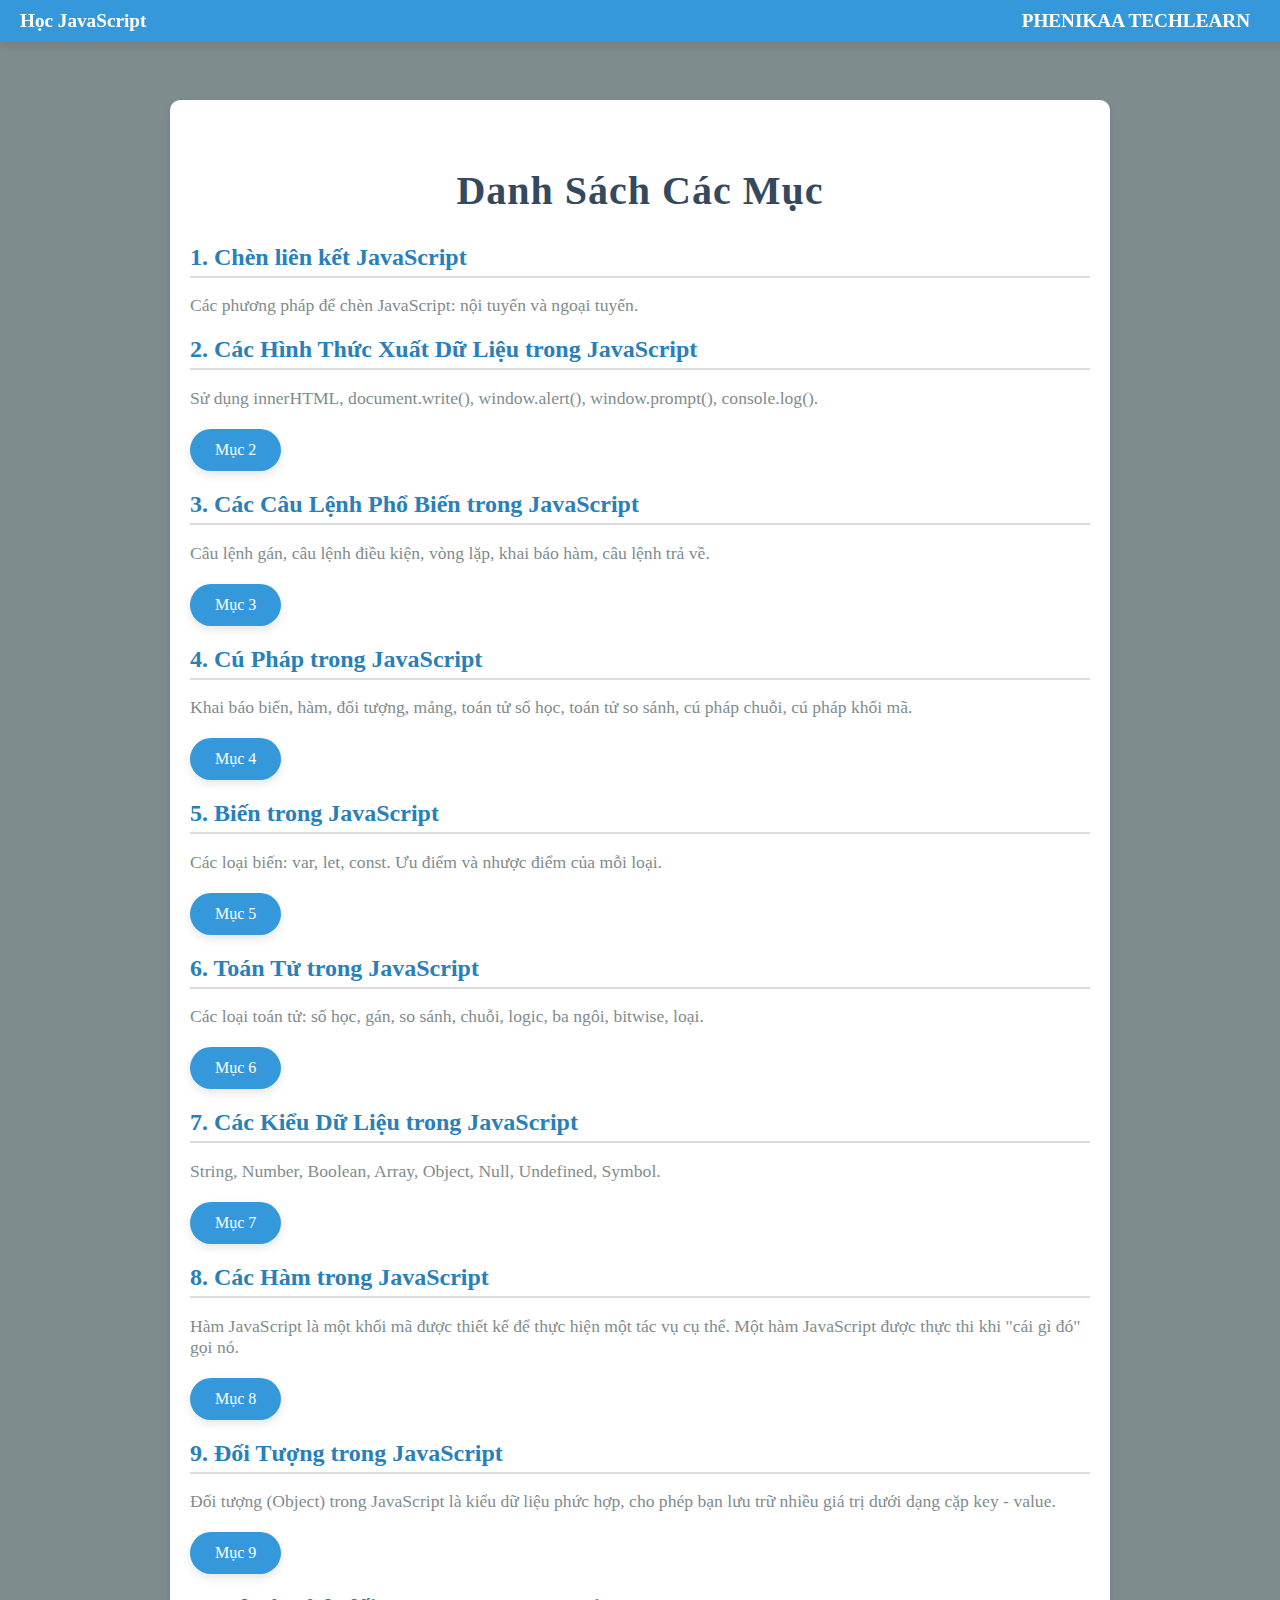
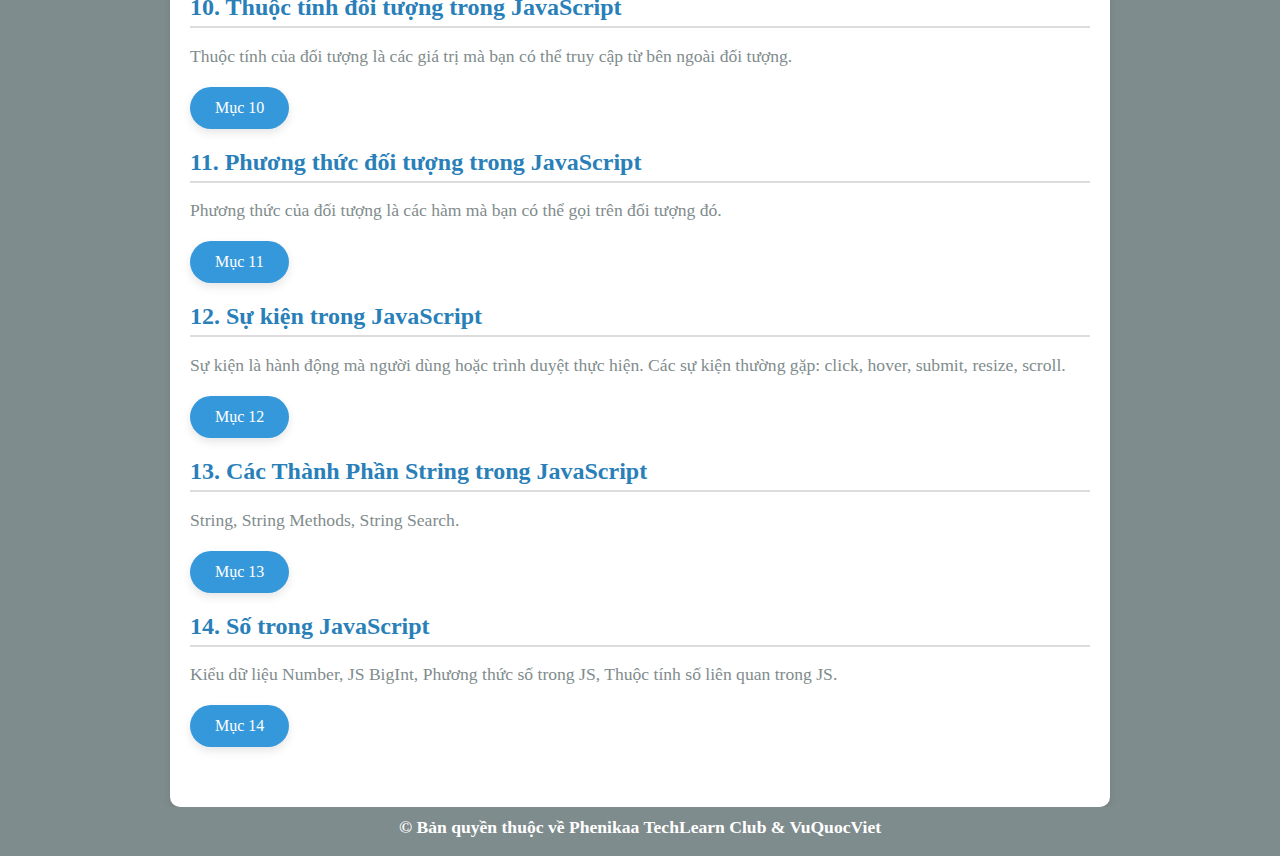
<file: index.html>
<!DOCTYPE html>
<html lang="vi">

<head>
  <meta charset="UTF-8">
  <meta name="viewport" content="width=device-width, initial-scale=1.0">
  <link rel="icon" href="./img/logo_PTC.png" type="image/png">
  <title>Học JavaScript cơ bản</title>
  <link rel="stylesheet" href="./css/styles.css">
</head>

<body>

  <!-- Menu Navbar -->
  <div class="navbar">
    <div class="left">
      <a href="#">Học JavaScript</a>
    </div>
    <div class="right">
      <a href="#">PHENIKAA TECHLEARN</a>
    </div>
  </div>

  <!-- Main content -->
  <div class="container">
    <h1>Danh Sách Các Mục</h1>

    <h2>1. Chèn liên kết JavaScript</h2>
    <p>Các phương pháp để chèn JavaScript: nội tuyến và ngoại tuyến.</p>

    <h2>2. Các Hình Thức Xuất Dữ Liệu trong JavaScript</h2>
    <p>Sử dụng innerHTML, document.write(), window.alert(), window.prompt(), console.log().</p>
    <div class="button-container">
      <a href="src/muc2.html" class="button">Mục 2</a>
    </div>

    <h2>3. Các Câu Lệnh Phổ Biến trong JavaScript</h2>
    <p>Câu lệnh gán, câu lệnh điều kiện, vòng lặp, khai báo hàm, câu lệnh trả về.</p>
    <div class="button-container">
      <a href="src/muc3.html" class="button">Mục 3</a>
    </div>

    <h2>4. Cú Pháp trong JavaScript</h2>
    <p>Khai báo biến, hàm, đối tượng, mảng, toán tử số học, toán tử so sánh, cú pháp chuỗi, cú pháp khối mã.</p>
    <div class="button-container">
      <a href="src/muc4.html" class="button">Mục 4</a>
    </div>

    <h2>5. Biến trong JavaScript</h2>
    <p>Các loại biến: var, let, const. Ưu điểm và nhược điểm của mỗi loại.</p>
    <div class="button-container">
      <a href="src/muc5.html" class="button">Mục 5</a>
    </div>

    <h2>6. Toán Tử trong JavaScript</h2>
    <p>Các loại toán tử: số học, gán, so sánh, chuỗi, logic, ba ngôi, bitwise, loại.</p>
    <div class="button-container">
      <a href="src/muc6.html" class="button">Mục 6</a>
    </div>

    <h2>7. Các Kiểu Dữ Liệu trong JavaScript</h2>
    <p>String, Number, Boolean, Array, Object, Null, Undefined, Symbol.</p>
    <div class="button-container">
      <a href="src/muc7.html" class="button">Mục 7</a>
    </div>

    <h2>8. Các Hàm trong JavaScript</h2>
    <p>Hàm JavaScript là một khối mã được thiết kế để thực hiện một tác vụ cụ thể. Một hàm JavaScript được thực thi khi
      "cái gì đó" gọi nó.</p>
    <div class="button-container">
      <a href="src/muc8.html" class="button">Mục 8</a>
    </div>

    <h2>9. Đối Tượng trong JavaScript</h2>
    <p>Đối tượng (Object) trong JavaScript là kiểu dữ liệu phức hợp, cho phép bạn lưu trữ nhiều giá trị dưới dạng cặp
      key - value.</p>
    <div class="button-container">
      <a href="src/muc9.html" class="button">Mục 9</a>
    </div>

    <h2>10. Thuộc tính đối tượng trong JavaScript</h2>
    <p>Thuộc tính của đối tượng là các giá trị mà bạn có thể truy cập từ bên ngoài đối tượng.</p>
    <div class="button-container">
      <a href="src/muc10.html" class="button">Mục 10</a>
    </div>

    <h2>11. Phương thức đối tượng trong JavaScript</h2>
    <p>Phương thức của đối tượng là các hàm mà bạn có thể gọi trên đối tượng đó.</p>
    <div class="button-container">
      <a href="src/muc11.html" class="button">Mục 11</a>
    </div>

    <h2>12. Sự kiện trong JavaScript</h2>
    <p>Sự kiện là hành động mà người dùng hoặc trình duyệt thực hiện. Các sự kiện thường gặp: click, hover, submit,
      resize, scroll.</p>
    <div class="button-container">
      <a href="src/muc12.html" class="button">Mục 12</a>
    </div>

    <h2>13. Các Thành Phần String trong JavaScript</h2>
    <p>String, String Methods, String Search.</p>
    <div class="button-container">
      <a href="src/muc13.html" class="button">Mục 13</a>
    </div>

    <h2>14. Số trong JavaScript</h2>
    <p>Kiểu dữ liệu Number, JS BigInt, Phương thức số trong JS, Thuộc tính số liên quan trong JS.</p>
    <div class="button-container">
      <a href="src/muc14.html" class="button">Mục 14</a>
    </div>

  </div>


  <!-- Footer -->
  <div class="footer">
    <h3 class="copyright">© Bản quyền thuộc về Phenikaa TechLearn Club & VuQuocViet</h3>
  </div>

</body>

</html>
</file>
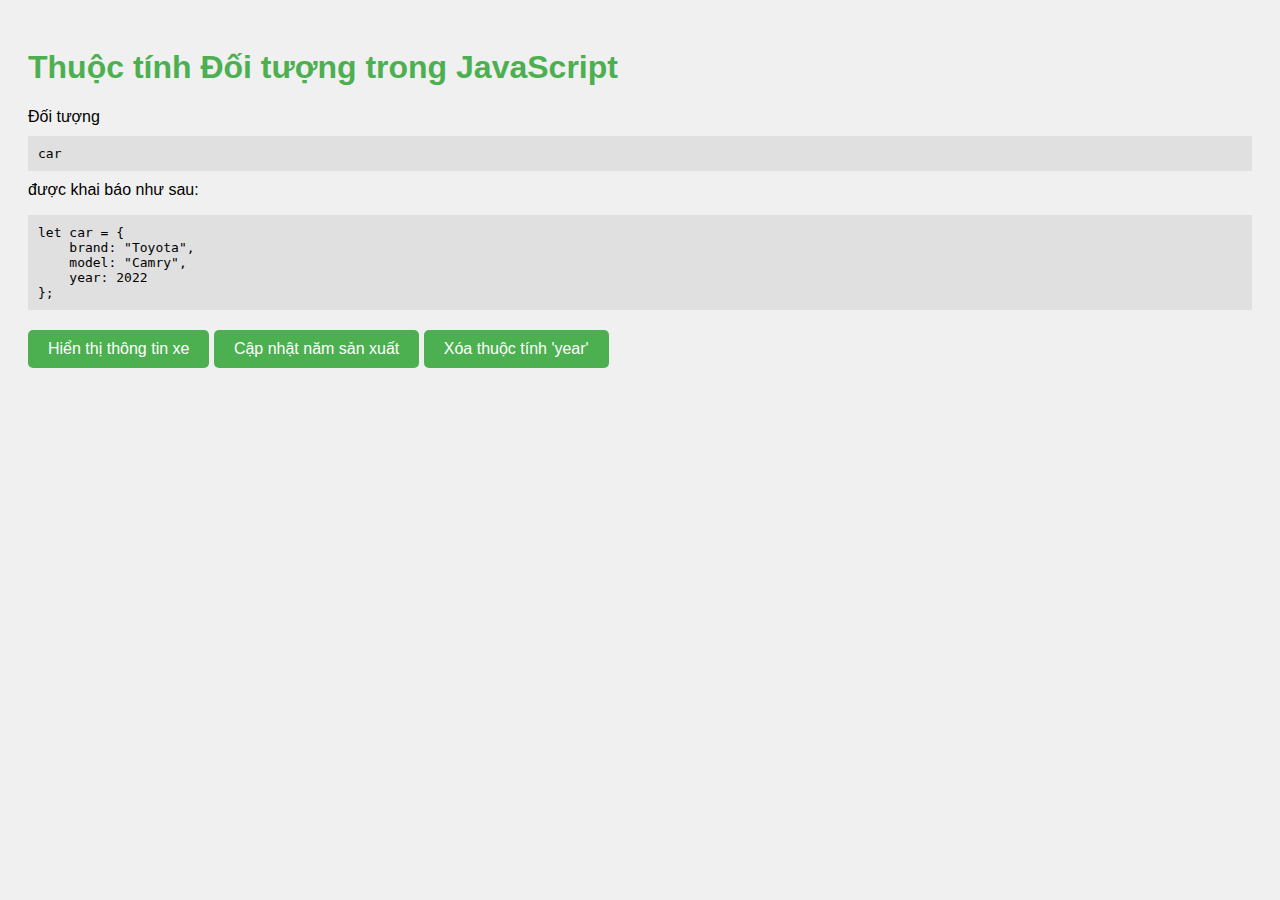
<file: src/muc10.html>
<!DOCTYPE html>
<html lang="vi">
<head>
  <meta charset="UTF-8">
  <meta name="viewport" content="width=device-width, initial-scale=1.0">
  <title>Thuộc tính Đối tượng trong JavaScript</title>
  <style>
    body {
      font-family: Arial, sans-serif;
      background-color: #f0f0f0;
      padding: 20px;
    }
    h1 {
      color: #4CAF50;
    }
    code {
      background-color: #e0e0e0;
      display: block;
      padding: 10px;
      margin: 10px 0;
    }
    .button {
      margin-top: 10px;
      padding: 10px 20px;
      background-color: #4CAF50;
      color: white;
      border: none;
      border-radius: 5px;
      font-size: 16px;
      cursor: pointer;
    }
    .button:hover {
      background-color: #45a049;
    }
    #output {
      margin-top: 20px;
      font-size: 18px;
      font-weight: bold;
    }
  </style>
</head>
<body>

  <h1>Thuộc tính Đối tượng trong JavaScript</h1>
  
  <p>Đối tượng <code>car</code> được khai báo như sau:</p>
  <code>
    let car = {<br>
      &nbsp;&nbsp;&nbsp;&nbsp;brand: "Toyota",<br>
      &nbsp;&nbsp;&nbsp;&nbsp;model: "Camry",<br>
      &nbsp;&nbsp;&nbsp;&nbsp;year: 2022<br>
    };
  </code>

  <button class="button" onclick="showCarDetails()">Hiển thị thông tin xe</button>
  <button class="button" onclick="updateCarYear()">Cập nhật năm sản xuất</button>
  <button class="button" onclick="deleteCarYear()">Xóa thuộc tính 'year'</button>

  <div id="output"></div>

  <script>
    let car = {
      brand: "Toyota",
      model: "Camry",
      year: 2022
    };

    function showCarDetails() {
      document.getElementById("output").innerHTML = 
        "Hãng xe: " + car.brand + "<br>" +
        "Mẫu xe: " + car.model + "<br>" +
        "Năm sản xuất: " + car.year;
    }

    function updateCarYear() {
      car.year = 2023;
      document.getElementById("output").innerHTML = 
        "Năm sản xuất đã được cập nhật thành: " + car.year;
    }

    function deleteCarYear() {
      delete car.year;
      document.getElementById("output").innerHTML = 
        "Thuộc tính 'year' đã bị xóa. Dưới đây là thông tin hiện tại của xe:<br>" +
        "Hãng xe: " + car.brand + "<br>" +
        "Mẫu xe: " + car.model;
    }
  </script>

</body>
</html>
</file>
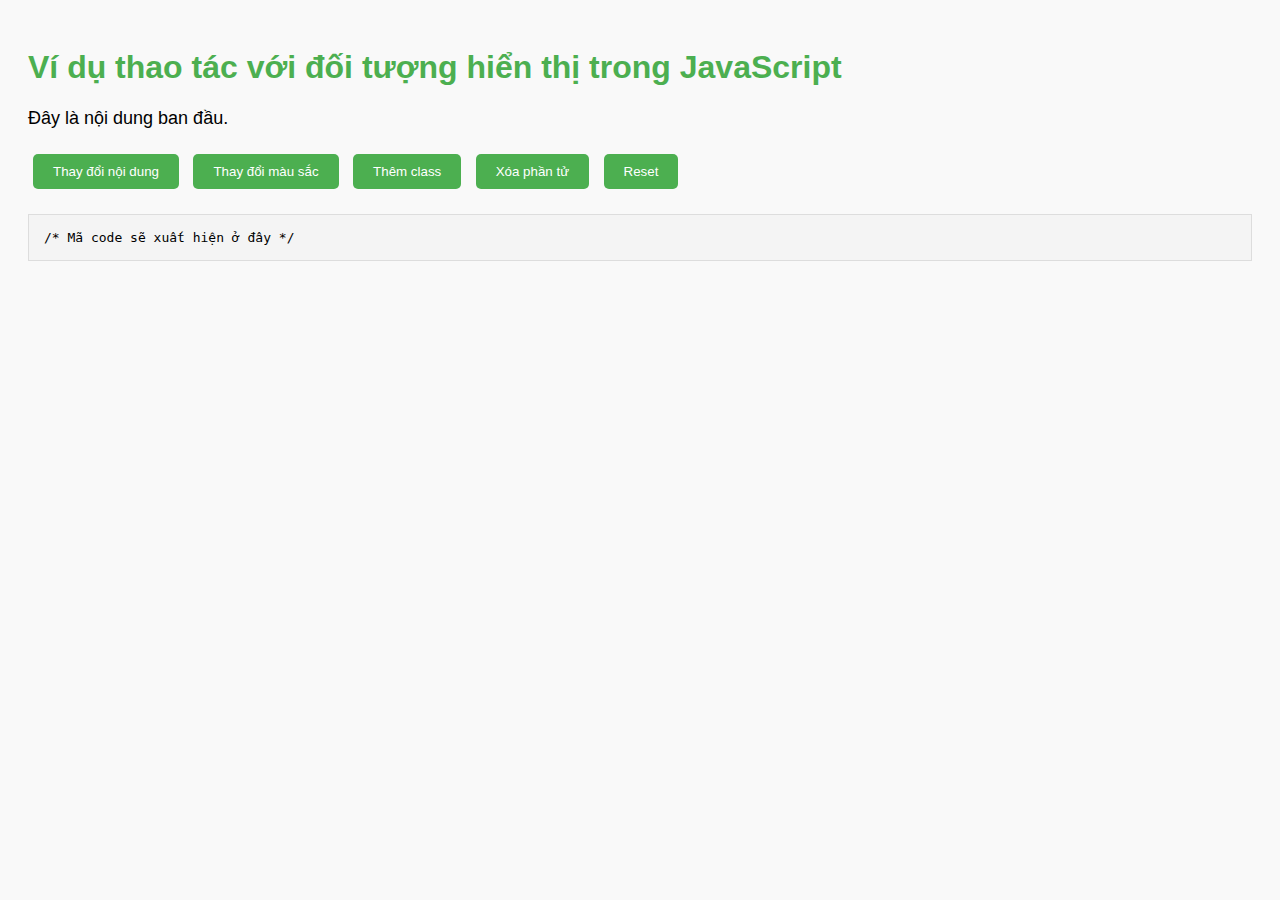
<file: src/muc11.html>
<!DOCTYPE html>
<html lang="vi">

<head>
  <meta charset="UTF-8">
  <meta name="viewport" content="width=device-width, initial-scale=1.0">
  <title>Thao tác với đối tượng hiển thị trong JavaScript</title>
  <style>
    body {
      font-family: Arial, sans-serif;
      background-color: #f9f9f9;
      padding: 20px;
    }

    h1 {
      color: #4CAF50;
    }

    .content {
      font-size: 18px;
      margin: 20px 0;
    }

    .highlight {
      color: blue;
    }

    .button {
      margin: 5px;
      padding: 10px 20px;
      background-color: #4CAF50;
      color: white;
      border: none;
      border-radius: 5px;
      cursor: pointer;
    }

    .button:hover {
      background-color: #45a049;
    }

    #output {
      margin-top: 20px;
      font-size: 18px;
      font-weight: bold;
    }

    pre {
      background-color: #f4f4f4;
      padding: 15px;
      border: 1px solid #ddd;
      margin-top: 20px;
      white-space: pre-wrap;
    }
  </style>
</head>

<body>

  <h1>Ví dụ thao tác với đối tượng hiển thị trong JavaScript</h1>

  <!-- Phần tử HTML -->
  <div id="content" class="content">
    Đây là nội dung ban đầu.
  </div>

  <!-- Các nút thao tác -->
  <button class="button" onclick="changeContent()">Thay đổi nội dung</button>
  <button class="button" onclick="changeStyle()">Thay đổi màu sắc</button>
  <button class="button" onclick="addClass()">Thêm class</button>
  <button class="button" onclick="removeElement()">Xóa phần tử</button>
  <button class="button" onclick="resetPage()">Reset</button> <!-- Nút Reset -->

  <!-- Hiển thị mã code JavaScript -->
  <pre id="codeDisplay">/* Mã code sẽ xuất hiện ở đây */</pre>

  <script>
    // Thay đổi nội dung
    function changeContent() {
      let element = document.getElementById("content");
      element.innerHTML = "Nội dung đã được thay đổi!";

      // Hiển thị mã code
      document.getElementById("codeDisplay").textContent =
        `// Thay đổi nội dung
let element = document.getElementById("content");
element.innerHTML = "Nội dung đã được thay đổi!";`;
    }

    // Thay đổi kiểu dáng
    function changeStyle() {
      let element = document.getElementById("content");
      element.style.color = "red";

      // Hiển thị mã code
      document.getElementById("codeDisplay").textContent =
        `// Thay đổi kiểu dáng
let element = document.getElementById("content");
element.style.color = "red";`;
    }

    // Thêm class
    function addClass() {
      let element = document.getElementById("content");
      element.classList.add("highlight");

      // Hiển thị mã code
      document.getElementById("codeDisplay").textContent =
        `// Thêm class
let element = document.getElementById("content");
element.classList.add("highlight");`;
    }

    // Xóa phần tử
    function removeElement() {
      let element = document.getElementById("content");
      element.remove();

      // Hiển thị mã code
      document.getElementById("codeDisplay").textContent =
        `// Xóa phần tử
let element = document.getElementById("content");
element.remove();`;
    }

    // Tải lại trang
    function resetPage() {
      location.reload(); // Tải lại trang
    }
  </script>

</body>

</html>
</file>
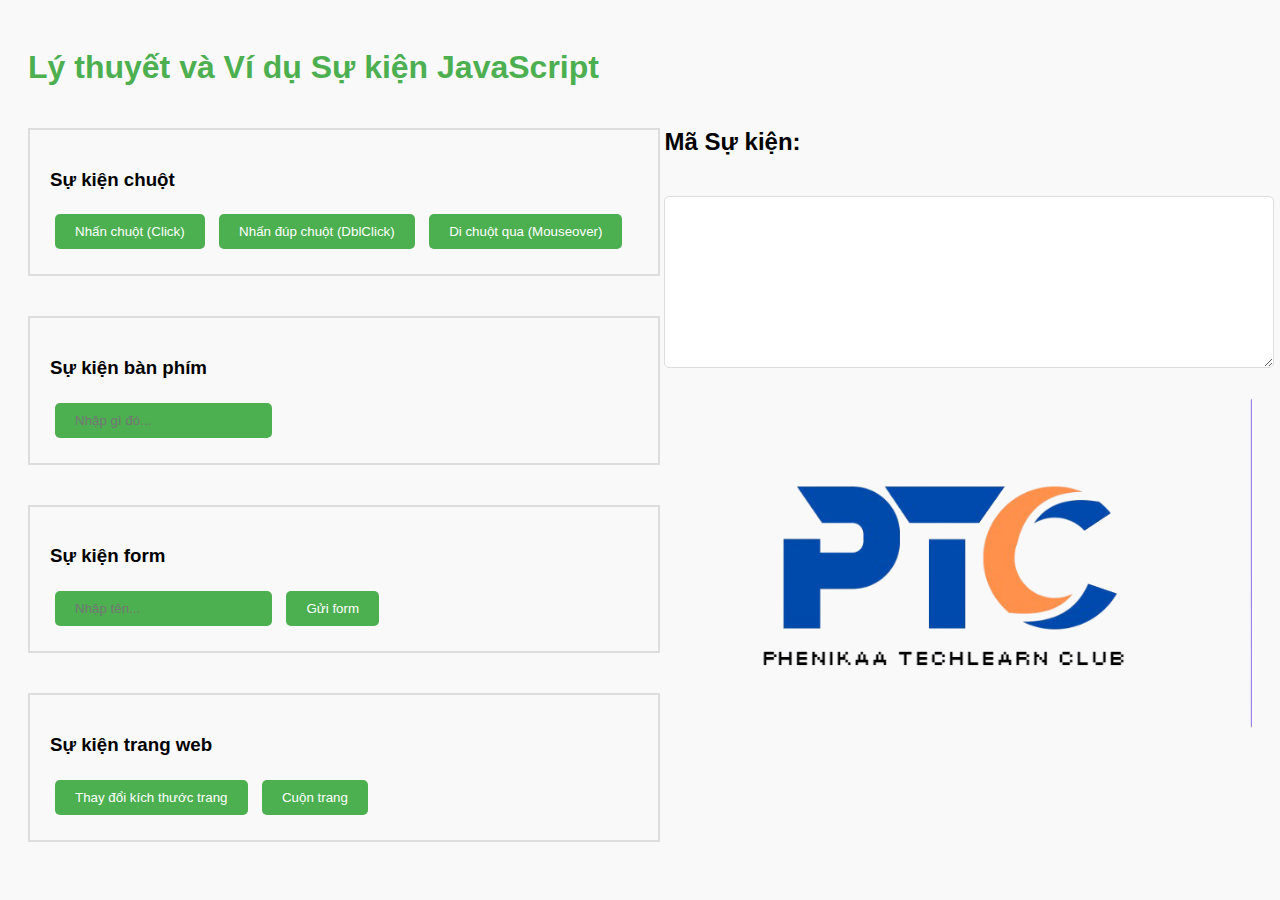
<file: src/muc12.html>
<!DOCTYPE html>
<html lang="vi">

<head>
    <meta charset="UTF-8">
    <meta name="viewport" content="width=device-width, initial-scale=1.0">
    <title>Lý thuyết và Ví dụ Sự kiện JavaScript</title>
    <style>
        body {
            font-family: Arial, sans-serif;
            background-color: #f9f9f9;
            padding: 20px;
        }

        h1 {
            color: #4CAF50;
        }

        .container {
            display: flex;
            justify-content: space-between;
        }

        .box {
            margin: 20px 0;
            padding: 20px;
            border: 2px solid #ddd;
            display: inline-block;
            width: 100%;
        }

        .left-column,
        .right-column {
            width: 48%;
        }

        .button {
            margin: 5px;
            padding: 10px 20px;
            background-color: #4CAF50;
            color: white;
            border: none;
            border-radius: 5px;
            cursor: pointer;
        }

        .button:hover {
            background-color: #45a049;
        }

        textarea {
            width: 100%;
            height: 150px;
            padding: 10px;
            margin-top: 20px;
            border: 1px solid #ddd;
            border-radius: 5px;
            font-family: monospace;
            white-space: pre-wrap;
            overflow: auto;
        }

        #result {
            margin-top: 20px;
            font-size: 18px;
            font-weight: bold;
            color: #333;
        }

        .event-description {
            font-size: 16px;
            margin-bottom: 10px;
        }
    </style>
</head>

<body>

    <h1>Lý thuyết và Ví dụ Sự kiện JavaScript</h1>
    <div class="container">
        <!-- Cột bên trái: Các phần tử HTML tương tác -->
        <div class="left-column">
            <!-- Sự kiện chuột -->
            <div class="box">
                <h3>Sự kiện chuột</h3>
                <button id="clickButton" class="button">Nhấn chuột (Click)</button>
                <button id="dblClickButton" class="button">Nhấn đúp chuột (DblClick)</button>
                <button id="hoverButton" class="button">Di chuột qua (Mouseover)</button>
            </div>

            <!-- Sự kiện bàn phím -->
            <div class="box">
                <h3>Sự kiện bàn phím</h3>
                <input type="text" id="inputField" placeholder="Nhập gì đó..." class="button" />
            </div>

            <!-- Sự kiện form -->
            <div class="box">
                <h3>Sự kiện form</h3>
                <form id="myForm">
                    <input type="text" id="name" placeholder="Nhập tên..." class="button" required />
                    <input type="submit" value="Gửi form" class="button">
                </form>
            </div>

            <!-- Sự kiện trang web -->
            <div class="box">
                <h3>Sự kiện trang web</h3>
                <button id="resizeButton" class="button">Thay đổi kích thước trang</button>
                <button id="scrollButton" class="button">Cuộn trang</button>
            </div>
        </div>

        <!-- Cột bên phải: Mã code sự kiện -->
        <div class="right-column">
            <h2>Mã Sự kiện:</h2>
            <textarea id="codeOutput" readonly></textarea>
            <!-- Hiển thị kết quả -->
            <div id="result"></div>
            <div>
                <img src="../img/logo_PTC.png" alt="" style="width: 100%; height: auto;">
            </div>
        </div>
    </div>

    <script>
        // Sự kiện Click
        let clickButton = document.getElementById("clickButton");
        clickButton.addEventListener("click", function () {
            document.getElementById("result").innerHTML = "Bạn đã nhấn chuột!";
            document.getElementById("codeOutput").value = `
        // Sự kiện Click
        let clickButton = document.getElementById("clickButton");
        clickButton.addEventListener("click", function() {
          document.getElementById("result").innerHTML = "Bạn đã nhấn chuột!";
        });
      `;
        });

        // Sự kiện Double Click
        let dblClickButton = document.getElementById("dblClickButton");
        dblClickButton.addEventListener("dblclick", function () {
            document.getElementById("result").innerHTML = "Bạn đã nhấn đúp chuột!";
            document.getElementById("codeOutput").value = `
        // Sự kiện Double Click
        let dblClickButton = document.getElementById("dblClickButton");
        dblClickButton.addEventListener("dblclick", function() {
          document.getElementById("result").innerHTML = "Bạn đã nhấn đúp chuột!";
        });
      `;
        });

        // Sự kiện Mouseover
        let hoverButton = document.getElementById("hoverButton");
        hoverButton.addEventListener("mouseover", function () {
            document.getElementById("result").innerHTML = "Bạn đã di chuột qua nút!";
            document.getElementById("codeOutput").value = `
        // Sự kiện Mouseover
        let hoverButton = document.getElementById("hoverButton");
        hoverButton.addEventListener("mouseover", function() {
          document.getElementById("result").innerHTML = "Bạn đã di chuột qua nút!";
        });
      `;
        });

        // Sự kiện Keydown
        let inputField = document.getElementById("inputField");
        inputField.addEventListener("keydown", function (event) {
            document.getElementById("result").innerHTML = "Bạn đã nhấn phím: " + event.key;
            document.getElementById("codeOutput").value = `
        // Sự kiện Keydown
        let inputField = document.getElementById("inputField");
        inputField.addEventListener("keydown", function(event) {
          document.getElementById("result").innerHTML = "Bạn đã nhấn phím: " + event.key;
        });
      `;
        });

        // Sự kiện Submit Form
        let form = document.getElementById("myForm");
        form.addEventListener("submit", function (event) {
            event.preventDefault(); // Ngăn form tự động gửi đi
            document.getElementById("result").innerHTML = "Form đã được gửi!";
            document.getElementById("codeOutput").value = `
        // Sự kiện Submit Form
        let form = document.getElementById("myForm");
        form.addEventListener("submit", function(event) {
          event.preventDefault();
          document.getElementById("result").innerHTML = "Form đã được gửi!";
        });
      `;
        });

        // Sự kiện Resize (Thay đổi kích thước trang)
        window.addEventListener("resize", function () {
            document.getElementById("result").innerHTML = "Kích thước trang đã thay đổi!";
            document.getElementById("codeOutput").value = `
        // Sự kiện Resize
        window.addEventListener("resize", function() {
          document.getElementById("result").innerHTML = "Kích thước trang đã thay đổi!";
        });
      `;
        });

        // Sự kiện Scroll (Cuộn trang)
        window.addEventListener("scroll", function () {
            document.getElementById("result").innerHTML = "Bạn đã cuộn trang!";
            document.getElementById("codeOutput").value = `
        // Sự kiện Scroll
        window.addEventListener("scroll", function() {
          document.getElementById("result").innerHTML = "Bạn đã cuộn trang!";
        });
      `;
        });
    </script>

</body>

</html>
</file>
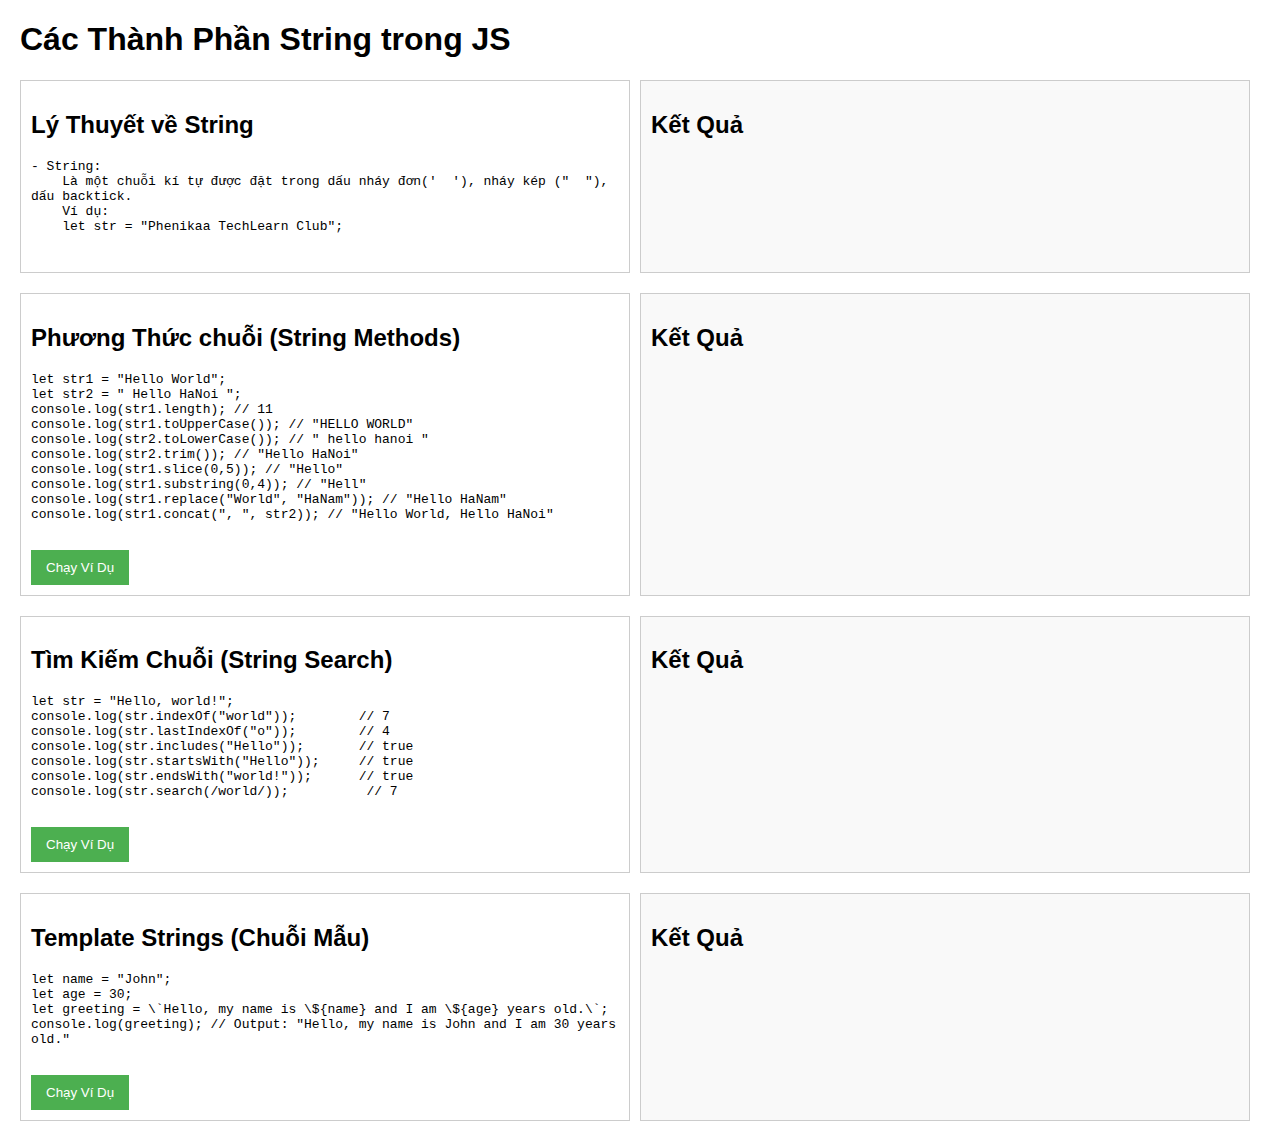
<file: src/muc13.html>
<!DOCTYPE html>
<html lang="vi">

<head>
    <meta charset="UTF-8">
    <meta name="viewport" content="width=device-width, initial-scale=1.0">
    <title>Các Thành Phần String trong JS</title>
    <style>
        body {
            font-family: Arial, sans-serif;
            margin: 20px;
        }

        .container {
            display: flex;
            flex-direction: column;
            margin-bottom: 20px;
        }

        .section {
            display: flex;
            margin-bottom: 20px;
        }

        .code-container,
        .output-container {
            flex: 1;
            padding: 10px;
            border: 1px solid #ccc;
            margin-right: 10px;
        }

        .output-container {
            background-color: #f9f9f9;
        }

        button {
            background-color: #4CAF50;
            color: white;
            padding: 10px 15px;
            border: none;
            cursor: pointer;
            margin-right: 10px;
        }

        button:hover {
            background-color: #45a049;
        }

        pre {
            white-space: pre-wrap;
            /* Giữ định dạng cho mã */
        }
    </style>
</head>

<body>

    <h1>Các Thành Phần String trong JS</h1>

    <div class="section">
        <div class="code-container">
            <h2>Lý Thuyết về String</h2>
            <pre>
- String:
    Là một chuỗi kí tự được đặt trong dấu nháy đơn('  '), nháy kép ("  "), dấu backtick.
    Ví dụ:
    let str = "Phenikaa TechLearn Club";
        </pre>
        </div>
        <div class="output-container">
            <h2>Kết Quả</h2>
            <p id="result1"></p>
        </div>
    </div>

    <div class="section">
        <div class="code-container">
            <h2>Phương Thức chuỗi (String Methods)</h2>
            <pre>
let str1 = "Hello World";
let str2 = " Hello HaNoi ";
console.log(str1.length); // 11
console.log(str1.toUpperCase()); // "HELLO WORLD"
console.log(str2.toLowerCase()); // " hello hanoi "
console.log(str2.trim()); // "Hello HaNoi"
console.log(str1.slice(0,5)); // "Hello"
console.log(str1.substring(0,4)); // "Hell"
console.log(str1.replace("World", "HaNam")); // "Hello HaNam"
console.log(str1.concat(", ", str2)); // "Hello World, Hello HaNoi"
        </pre>
            <button onclick="runStringMethods()">Chạy Ví Dụ</button>
        </div>
        <div class="output-container">
            <h2>Kết Quả</h2>
            <pre id="outputMethods"></pre>
        </div>
    </div>

    <div class="section">
        <div class="code-container">
            <h2>Tìm Kiếm Chuỗi (String Search)</h2>
            <pre>
let str = "Hello, world!";
console.log(str.indexOf("world"));        // 7
console.log(str.lastIndexOf("o"));        // 4
console.log(str.includes("Hello"));       // true
console.log(str.startsWith("Hello"));     // true
console.log(str.endsWith("world!"));      // true
console.log(str.search(/world/));          // 7
        </pre>
            <button onclick="runStringSearch()">Chạy Ví Dụ</button>
        </div>
        <div class="output-container">
            <h2>Kết Quả</h2>
            <pre id="outputSearch"></pre>
        </div>
    </div>

    <div class="section">
        <div class="code-container">
            <h2>Template Strings (Chuỗi Mẫu)</h2>
            <pre>
let name = "John";
let age = 30;
let greeting = \`Hello, my name is \${name} and I am \${age} years old.\`;
console.log(greeting); // Output: "Hello, my name is John and I am 30 years old."
        </pre>
            <button onclick="runTemplateString()">Chạy Ví Dụ</button>
        </div>
        <div class="output-container">
            <h2>Kết Quả</h2>
            <pre id="outputTemplate"></pre>
        </div>
    </div>

    <script>
        function runStringMethods() {
            let str1 = "Hello World";
            let str2 = " Hello HaNoi ";
            let output = `
    Length: ${str1.length}
    Uppercase: ${str1.toUpperCase()}
    Lowercase: ${str2.toLowerCase()}
    Trimmed: ${str2.trim()}
    Slice: ${str1.slice(0, 5)}
    Substring: ${str1.substring(0, 4)}
    Replace: ${str1.replace("World", "HaNam")}
    Concat: ${str1.concat(", ", str2)}
    `;
            document.getElementById("outputMethods").textContent = output;
        }

        function runStringSearch() {
            let str = "Hello, world!";
            let output = `
    Index of "world": ${str.indexOf("world")}
    Last Index of "o": ${str.lastIndexOf("o")}
    Includes "Hello": ${str.includes("Hello")}
    Starts with "Hello": ${str.startsWith("Hello")}
    Ends with "world!": ${str.endsWith("world!")}
    Search "world": ${str.search(/world/)}
    `;
            document.getElementById("outputSearch").textContent = output;
        }

        function runTemplateString() {
            let name = "John";
            let age = 30;
            let greeting = `Hello, my name is ${name} and I am ${age} years old.`;
            document.getElementById("outputTemplate").textContent = greeting;
        }
    </script>

</body>

</html>
</file>
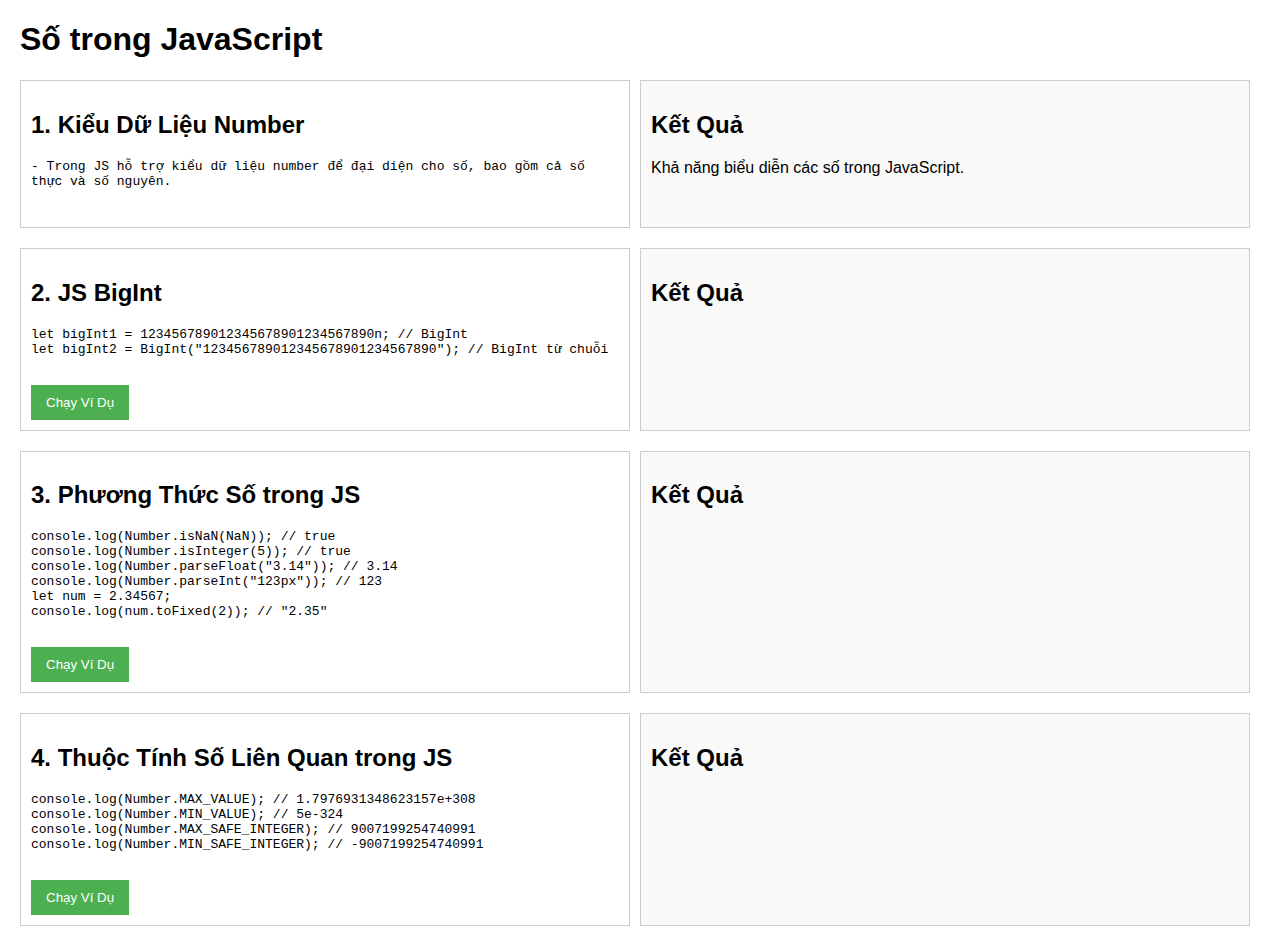
<file: src/muc14.html>
<!DOCTYPE html>
<html lang="vi">

<head>
    <meta charset="UTF-8">
    <meta name="viewport" content="width=device-width, initial-scale=1.0">
    <title>Số trong JavaScript</title>
    <style>
        body {
            font-family: Arial, sans-serif;
            margin: 20px;
        }

        .container {
            display: flex;
            flex-direction: column;
            margin-bottom: 20px;
        }

        .section {
            display: flex;
            margin-bottom: 20px;
        }

        .code-container,
        .output-container {
            flex: 1;
            padding: 10px;
            border: 1px solid #ccc;
            margin-right: 10px;
        }

        .output-container {
            background-color: #f9f9f9;
        }

        button {
            background-color: #4CAF50;
            color: white;
            padding: 10px 15px;
            border: none;
            cursor: pointer;
            margin-right: 10px;
        }

        button:hover {
            background-color: #45a049;
        }

        pre {
            white-space: pre-wrap;
        }
    </style>
</head>

<body>

    <h1>Số trong JavaScript</h1>

    <div class="section">
        <div class="code-container">
            <h2>1. Kiểu Dữ Liệu Number</h2>
            <pre>
- Trong JS hỗ trợ kiểu dữ liệu number để đại diện cho số, bao gồm cả số thực và số nguyên.
            </pre>
        </div>
        <div class="output-container">
            <h2>Kết Quả</h2>
            <p>Khả năng biểu diễn các số trong JavaScript.</p>
        </div>
    </div>

    <div class="section">
        <div class="code-container">
            <h2>2. JS BigInt</h2>
            <pre>
let bigInt1 = 123456789012345678901234567890n; // BigInt
let bigInt2 = BigInt("123456789012345678901234567890"); // BigInt từ chuỗi
            </pre>
            <button onclick="runBigInt()">Chạy Ví Dụ</button>
        </div>
        <div class="output-container">
            <h2>Kết Quả</h2>
            <pre id="outputBigInt"></pre>
        </div>
    </div>

    <div class="section">
        <div class="code-container">
            <h2>3. Phương Thức Số trong JS</h2>
            <pre>
console.log(Number.isNaN(NaN)); // true
console.log(Number.isInteger(5)); // true
console.log(Number.parseFloat("3.14")); // 3.14
console.log(Number.parseInt("123px")); // 123
let num = 2.34567;
console.log(num.toFixed(2)); // "2.35"
            </pre>
            <button onclick="runNumberMethods()">Chạy Ví Dụ</button>
        </div>
        <div class="output-container">
            <h2>Kết Quả</h2>
            <pre id="outputMethods"></pre>
        </div>
    </div>

    <div class="section">
        <div class="code-container">
            <h2>4. Thuộc Tính Số Liên Quan trong JS</h2>
            <pre>
console.log(Number.MAX_VALUE); // 1.7976931348623157e+308
console.log(Number.MIN_VALUE); // 5e-324
console.log(Number.MAX_SAFE_INTEGER); // 9007199254740991
console.log(Number.MIN_SAFE_INTEGER); // -9007199254740991
            </pre>
            <button onclick="runNumberProperties()">Chạy Ví Dụ</button>
        </div>
        <div class="output-container">
            <h2>Kết Quả</h2>
            <pre id="outputProperties"></pre>
        </div>
    </div>

    <script>
        function runBigInt() {
            let bigInt1 = 123456789012345678901234567890n;
            let bigInt2 = BigInt("123456789012345678901234567890");
            let output = `
BigInt 1: ${bigInt1}
BigInt 2: ${bigInt2}
            `;
            document.getElementById("outputBigInt").textContent = output;
        }

        function runNumberMethods() {
            let output = `
Is NaN: ${Number.isNaN(NaN)}
Is Integer (5): ${Number.isInteger(5)}
Parsed Float: ${Number.parseFloat("3.14")}
Parsed Int: ${Number.parseInt("123px")}
Fixed to 2: ${(2.34567).toFixed(2)}
            `;
            document.getElementById("outputMethods").textContent = output;
        }

        function runNumberProperties() {
            let output = `
Max Value: ${Number.MAX_VALUE}
Min Value: ${Number.MIN_VALUE}
Max Safe Integer: ${Number.MAX_SAFE_INTEGER}
Min Safe Integer: ${Number.MIN_SAFE_INTEGER}
            `;
            document.getElementById("outputProperties").textContent = output;
        }
    </script>

</body>

</html>
</file>
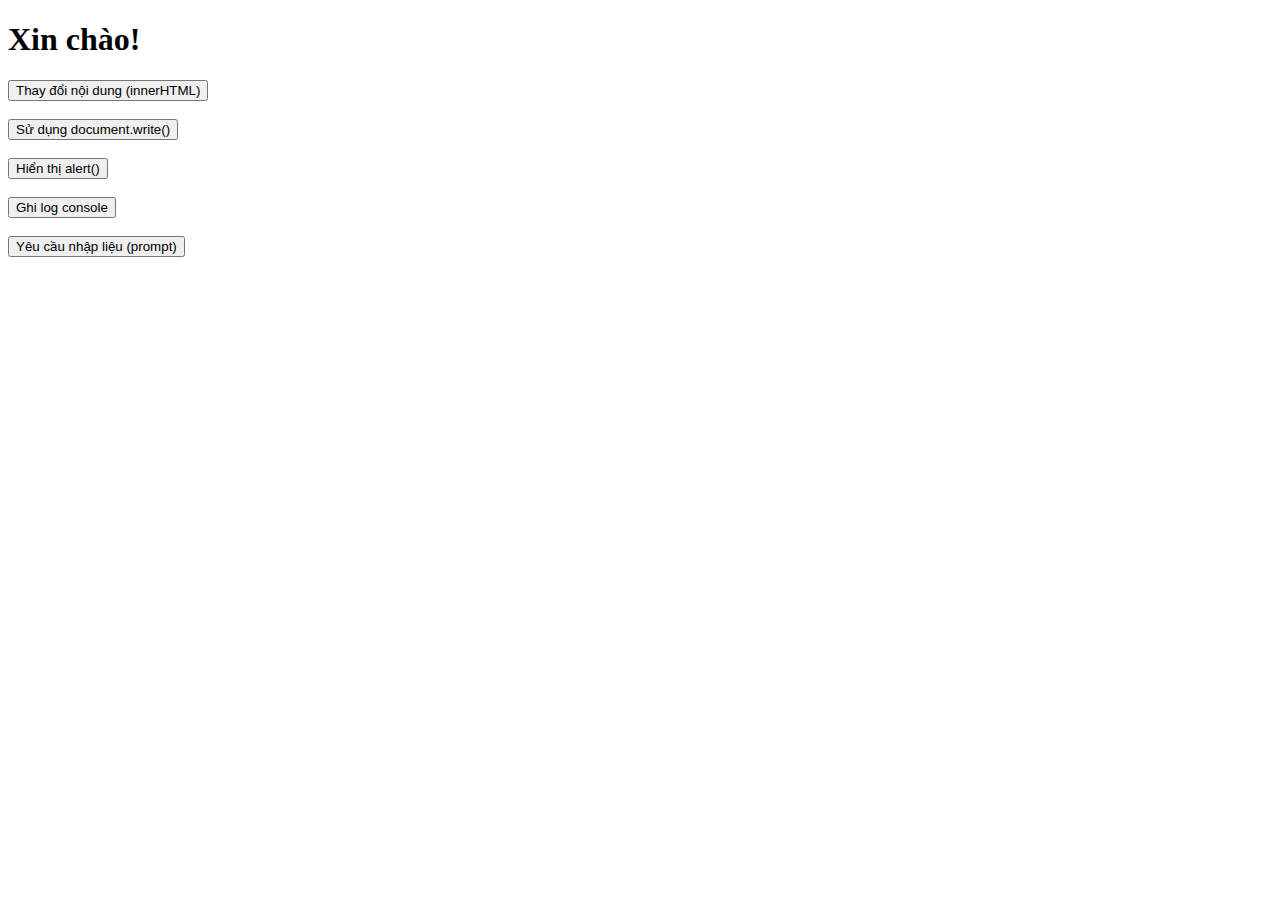
<file: src/muc2.html>
<!DOCTYPE html >
<html lang="en">

<head>
    <meta charset="utf-8">
    <title>JavaScript Output Example</title>
</head>

<body>
    <h1 id="demo">Xin chào!</h1>
    <button onclick="changeInnerHTML()">Thay đổi nội dung (innerHTML)</button>
    <br><br>
    <button onclick="useDocumentWrite()">Sử dụng document.write()</button>
    <br><br>
    <button onclick="showAlert()">Hiển thị alert()</button>
    <br><br>
    <button onclick="logToConsole()">Ghi log console</button>
    <br><br>
    <button onclick="usePrompt()">Yêu cầu nhập liệu (prompt)</button>

    <script>
        // Thay đổi nội dung của phần tử HTML
        function changeInnerHTML() {
            document.getElementById("demo").innerHTML = "Hello từ innerHTML!";
        }

        // Ghi trực tiếp vào tài liệu HTML
        function useDocumentWrite() {
            document.write("Xin chào từ document.write! (Sẽ ghi đè trang web)");
        }

        // Hiển thị hộp thoại thông báo
        function showAlert() {
            alert("Xin chào từ alert!");
        }

        // Ghi thông tin vào bảng điều khiển (console)
        function logToConsole() {
            console.log("Hello từ console.log!");
        }

        // Yêu cầu người dùng nhập dữ liệu
        function usePrompt() {
            let name = prompt("Nhập tên của bạn:");
            document.getElementById("demo").innerHTML = "Xin chào, " + name + "!";
        }
    </script>
</body>

</html>
</file>
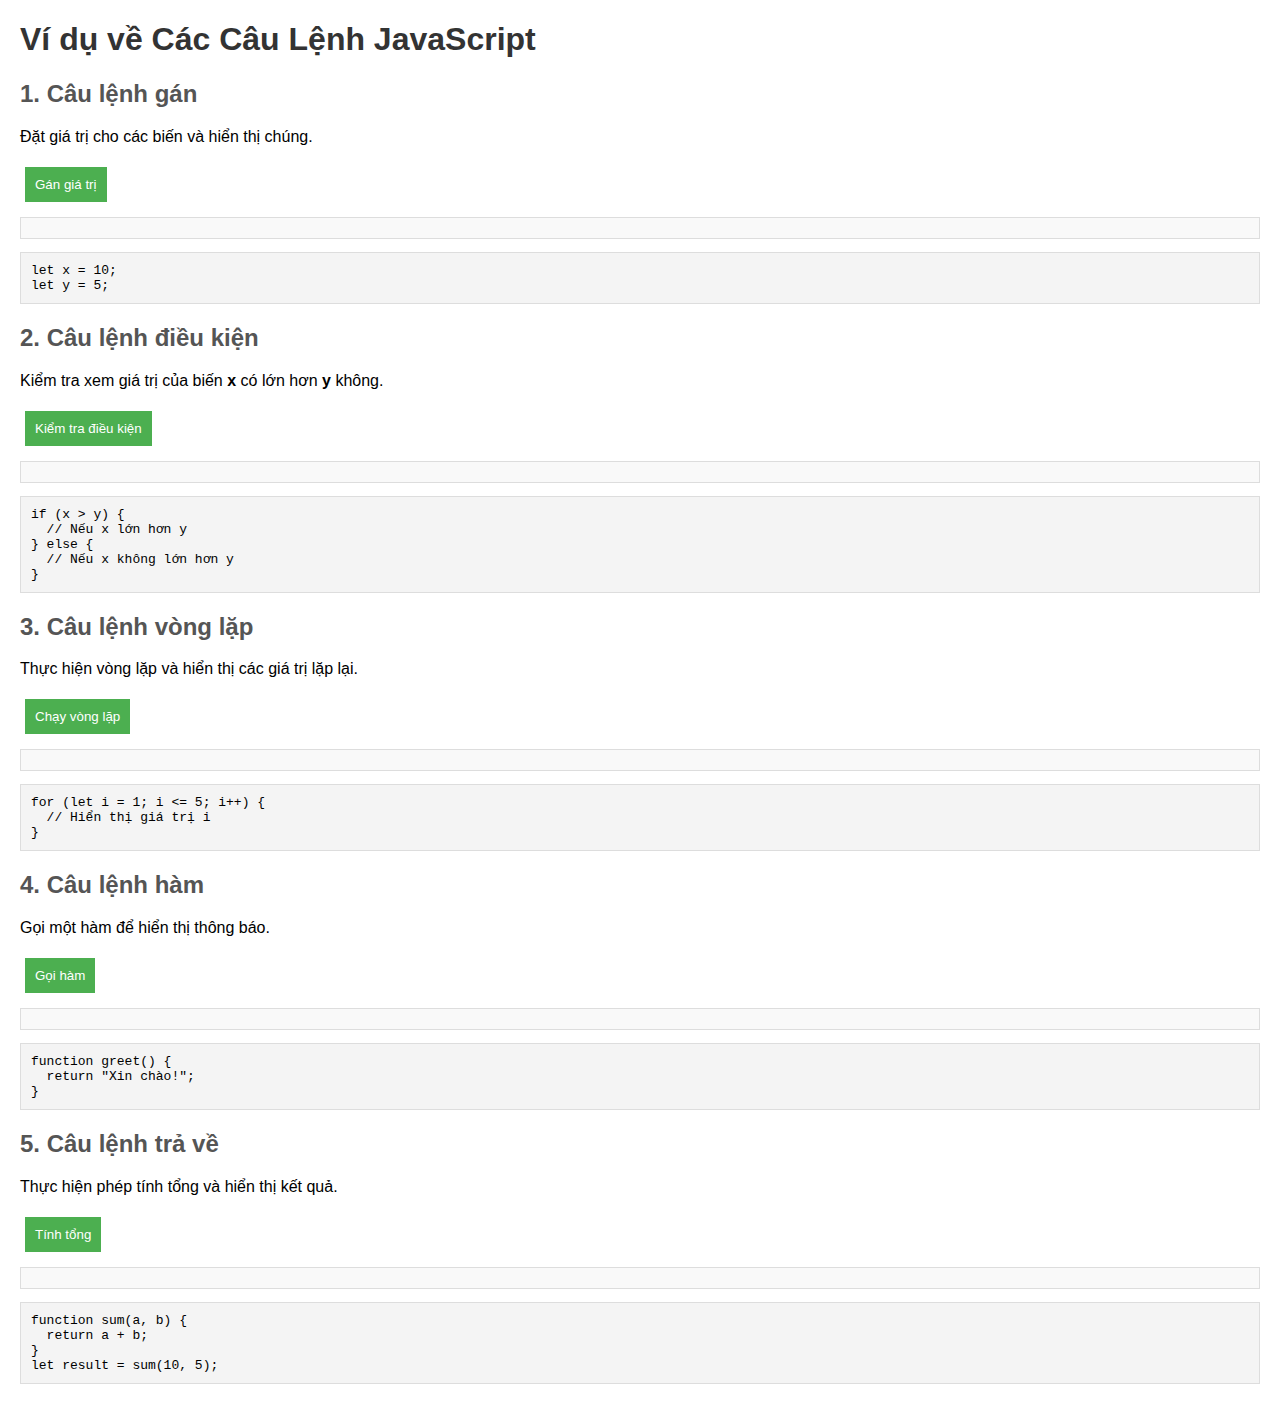
<file: src/muc3.html>
<!DOCTYPE html>
<html lang="vi">
<head>
  <meta charset="UTF-8">
  <meta name="viewport" content="width=device-width, initial-scale=1.0">
  <title>JavaScript Statements Example</title>
  <style>
    body {
      font-family: Arial, sans-serif;
      margin: 20px;
    }
    h1 {
      color: #333;
    }
    h2 {
      color: #555;
    }
    button {
      margin: 5px;
      padding: 10px;
      background-color: #4CAF50;
      color: white;
      border: none;
      cursor: pointer;
    }
    button:hover {
      background-color: #45a049;
    }
    .output {
      margin-top: 10px;
      padding: 10px;
      border: 1px solid #ddd;
      background-color: #f9f9f9;
    }
    pre {
      background-color: #f4f4f4;
      padding: 10px;
      border: 1px solid #ddd;
      overflow: auto;
    }
  </style>
</head>
<body>
  <h1>Ví dụ về Các Câu Lệnh JavaScript</h1>

  <!-- Câu lệnh gán -->
  <h2>1. Câu lệnh gán</h2>
  <p>Đặt giá trị cho các biến và hiển thị chúng.</p>
  <button onclick="assignValues()">Gán giá trị</button>
  <div id="assignment" class="output"></div>
  <pre><code>let x = 10;
let y = 5;</code></pre>

  <!-- Câu lệnh điều kiện -->
  <h2>2. Câu lệnh điều kiện</h2>
  <p>Kiểm tra xem giá trị của biến <strong>x</strong> có lớn hơn <strong>y</strong> không.</p>
  <button onclick="checkCondition()">Kiểm tra điều kiện</button>
  <div id="condition" class="output"></div>
  <pre><code>if (x > y) {
  // Nếu x lớn hơn y
} else {
  // Nếu x không lớn hơn y
}</code></pre>

  <!-- Câu lệnh vòng lặp -->
  <h2>3. Câu lệnh vòng lặp</h2>
  <p>Thực hiện vòng lặp và hiển thị các giá trị lặp lại.</p>
  <button onclick="loopExample()">Chạy vòng lặp</button>
  <div id="loop" class="output"></div>
  <pre><code>for (let i = 1; i <= 5; i++) {
  // Hiển thị giá trị i
}</code></pre>

  <!-- Câu lệnh hàm -->
  <h2>4. Câu lệnh hàm</h2>
  <p>Gọi một hàm để hiển thị thông báo.</p>
  <button onclick="sayHello()">Gọi hàm</button>
  <div id="function" class="output"></div>
  <pre><code>function greet() {
  return "Xin chào!";
}</code></pre>

  <!-- Câu lệnh trả về -->
  <h2>5. Câu lệnh trả về</h2>
  <p>Thực hiện phép tính tổng và hiển thị kết quả.</p>
  <button onclick="calculateSum()">Tính tổng</button>
  <div id="return" class="output"></div>
  <pre><code>function sum(a, b) {
  return a + b;
}
let result = sum(10, 5);</code></pre>

  <script>
    // 1. Câu lệnh gán
    function assignValues() {
      let x = 10;
      let y = 5;
      document.getElementById("assignment").innerHTML = `<strong>x</strong> = ${x}, <strong>y</strong> = ${y}`;
    }

    // 2. Câu lệnh điều kiện
    function checkCondition() {
      let x = 10;
      let y = 5;
      let result = (x > y) ? "x lớn hơn y." : "x không lớn hơn y.";
      document.getElementById("condition").innerHTML = result;
    }

    // 3. Câu lệnh vòng lặp
    function loopExample() {
      let result = "";
      for (let i = 1; i <= 5; i++) {
        result += `Lặp lần thứ: ${i}<br>`;
      }
      document.getElementById("loop").innerHTML = result;
    }

    // 4. Câu lệnh hàm
    function sayHello() {
      function greet() {
        return "Xin chào!";
      }
      document.getElementById("function").innerHTML = greet();
    }

    // 5. Câu lệnh trả về
    function calculateSum() {
      function sum(a, b) {
        return a + b;
      }
      let result = sum(10, 5);
      document.getElementById("return").innerHTML = `Tổng của 10 và 5 là: ${result}`;
    }
  </script>
</body>
</html>
</file>
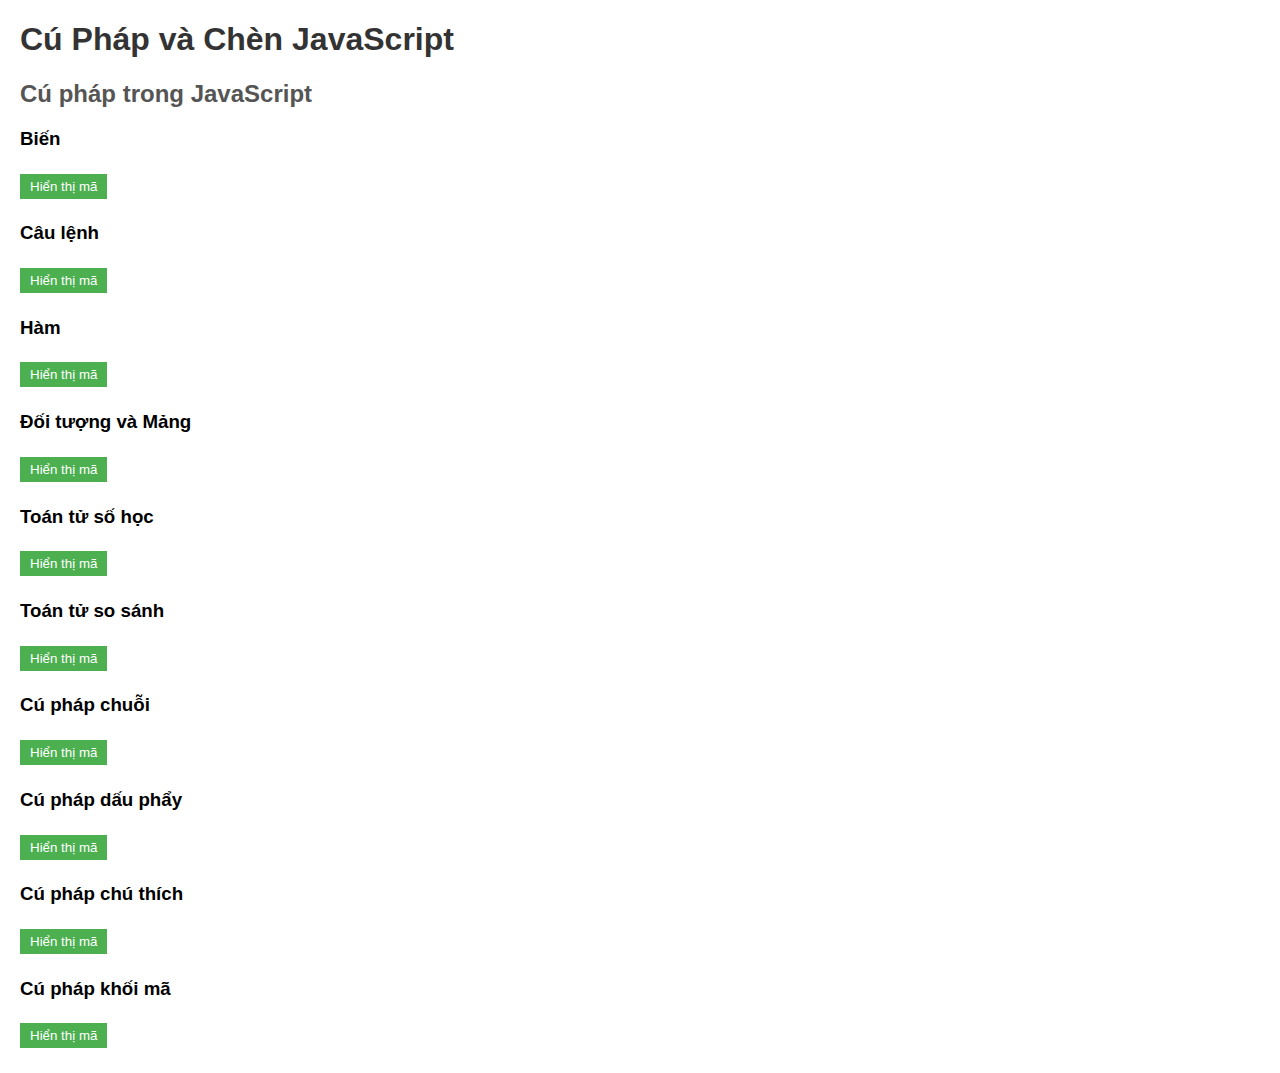
<file: src/muc4.html>
<!DOCTYPE html>
<html lang="vi">

<head>
    <meta charset="UTF-8">
    <meta name="viewport" content="width=device-width, initial-scale=1.0">
    <title>Cú Pháp và Chèn JavaScript</title>
    <link rel="stylesheet" href="../css/style1.css"/>
</head>

<body>
    <h1>Cú Pháp và Chèn JavaScript</h1>

    <!--Cú pháp trong JavaScript -->
    <h2>Cú pháp trong JavaScript</h2>
    <h3>Biến</h3>
    <button class="show-code-button" onclick="toggleCode('variables')">Hiển thị mã</button>
    <div id="variables" class="code-block">
        <pre><code>var x = 10; // Khai báo biến với var
let y = 20; // Khai báo biến với let
const z = 30; // Khai báo biến với const</code></pre>
    </div>

    <h3>Câu lệnh</h3>
    <button class="show-code-button" onclick="toggleCode('statements')">Hiển thị mã</button>
    <div id="statements" class="code-block">
        <pre><code>let name = "John"; // Câu lệnh gán

if (age >= 18) {
  console.log("Bạn đủ tuổi."); // Câu lệnh điều kiện
} else {
  console.log("Bạn chưa đủ tuổi.");
}

for (let i = 0; i < 5; i++) {
  console.log(i); // Câu lệnh vòng lặp
}</code></pre>
    </div>

    <h3>Hàm</h3>
    <button class="show-code-button" onclick="toggleCode('functions')">Hiển thị mã</button>
    <div id="functions" class="code-block">
        <pre><code>function greet(name) {
  return "Hello, " + name + "!";
}

let message = greet("Alice");
console.log(message);</code></pre>
    </div>

    <h3>Đối tượng và Mảng</h3>
    <button class="show-code-button" onclick="toggleCode('object-array')">Hiển thị mã</button>
    <div id="object-array" class="code-block">
        <pre><code>let person = {
  firstName: "John",
  lastName: "Doe",
  age: 30
};

let fruits = ["Apple", "Banana", "Cherry"];</code></pre>
    </div>

    <h3>Toán tử số học</h3>
    <button class="show-code-button" onclick="toggleCode('arithmetic')">Hiển thị mã</button>
    <div id="arithmetic" class="code-block">
        <pre><code>let tong = 5 + 3; // 8
let hieu = 5 - 3; // 2
let tich = 5 * 3; // 15
let thuong = 5 / 2; // 2.5
let du = 5 % 3; // 2</code></pre>
    </div>

    <h3>Toán tử so sánh</h3>
    <button class="show-code-button" onclick="toggleCode('comparison')">Hiển thị mã</button>
    <div id="comparison" class="code-block">
        <pre><code>let isEqual = (5 === 5); // true
let isNotEqual = (5 !== 4); // true
let isGreater = (5 > 4); // true
let isLess = (4 < 5); // true</code></pre>
    </div>

    <h3>Cú pháp chuỗi</h3>
    <button class="show-code-button" onclick="toggleCode('strings')">Hiển thị mã</button>
    <div id="strings" class="code-block">
        <pre><code>let greeting = "Hello, World!";
let multiLine = \`This is a multi-line string.\`;</code></pre>
    </div>

    <h3>Cú pháp dấu phẩy</h3>
    <button class="show-code-button" onclick="toggleCode('comma')">Hiển thị mã</button>
    <div id="comma" class="code-block">
        <pre><code>let person = {
  firstName: "John",
  lastName: "Doe",
  age: 30
};

let numbers = [1, 2, 3, 4, 5];</code></pre>
    </div>

    <h3>Cú pháp chú thích</h3>
    <button class="show-code-button" onclick="toggleCode('comments')">Hiển thị mã</button>
    <div id="comments" class="code-block">
        <pre><code>// Đây là một chú thích đơn dòng

/*
   Đây là một chú thích nhiều dòng
   Có thể kéo dài nhiều dòng
*/</code></pre>
    </div>

    <h3>Cú pháp khối mã</h3>
    <button class="show-code-button" onclick="toggleCode('blocks')">Hiển thị mã</button>
    <div id="blocks" class="code-block">
        <pre><code>if (true) {
  console.log("Đây là một khối mã.");
}</code></pre>
    </div>

    <script>
        function toggleCode(id) {
            var codeBlock = document.getElementById(id);
            if (codeBlock.style.display === "none") {
                codeBlock.style.display = "block";
            } else {
                codeBlock.style.display = "none";
            }
        }
    </script>
</body>

</html>
</file>
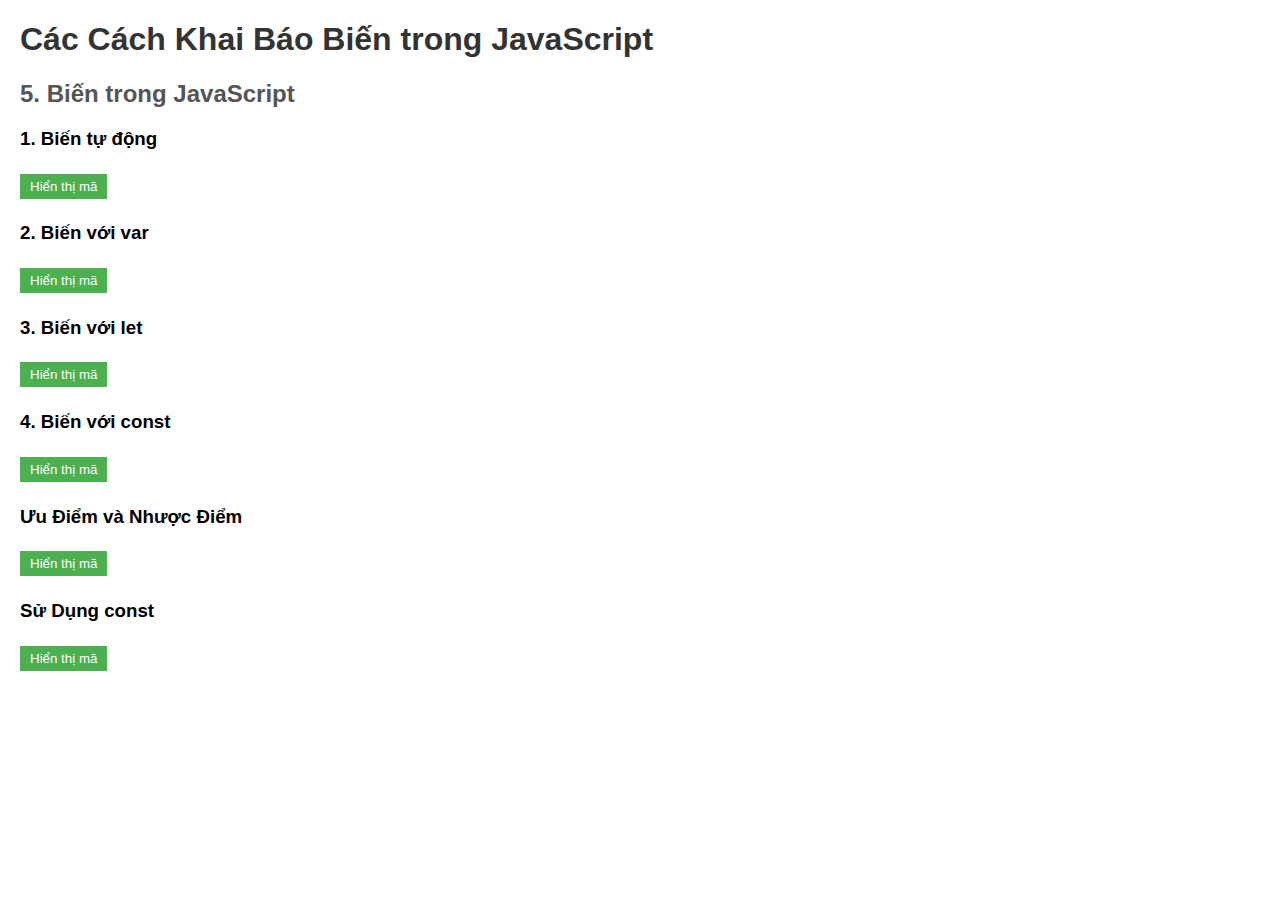
<file: src/muc5.html>
<!DOCTYPE html>
<html lang="vi">

<head>
    <meta charset="UTF-8">
    <meta name="viewport" content="width=device-width, initial-scale=1.0">
    <title>Biến trong JavaScript</title>
    <link rel="stylesheet" href="../css/style1.css">
</head>

<body>
    <h1>Các Cách Khai Báo Biến trong JavaScript</h1>

    <!-- Phần Khai báo biến -->
    <h2>5. Biến trong JavaScript</h2>

    <h3>1. Biến tự động</h3>
    <button class="show-code-button" onclick="toggleCode('auto')">Hiển thị mã</button>
    <div id="auto" class="code-block">
        <pre><code>// Biến tự động
  x = 10; // Biến không được khai báo với var, let, hoặc const
  console.log(x); // In ra giá trị của x
  </code></pre>
    </div>

    <h3>2. Biến với var</h3>
    <button class="show-code-button" onclick="toggleCode('var')">Hiển thị mã</button>
    <div id="var" class="code-block">
        <pre><code>var y = 20; // Biến có phạm vi toàn cục hoặc phạm vi hàm
  console.log(y); // In ra giá trị của y
  </code></pre>
    </div>

    <h3>3. Biến với let</h3>
    <button class="show-code-button" onclick="toggleCode('let')">Hiển thị mã</button>
    <div id="let" class="code-block">
        <pre><code>let z = 30; // Biến có phạm vi khối mã (block scope)
  console.log(z); // In ra giá trị của z
  </code></pre>
    </div>

    <h3>4. Biến với const</h3>
    <button class="show-code-button" onclick="toggleCode('const')">Hiển thị mã</button>
    <div id="const" class="code-block">
        <pre><code>const a = 40; // Biến không thể thay đổi (constant) và có phạm vi khối mã
  console.log(a); // In ra giá trị của a
  </code></pre>
    </div>

    <h3>Ưu Điểm và Nhược Điểm</h3>
    <button class="show-code-button" onclick="toggleCode('advantages')">Hiển thị mã</button>
    <div id="advantages" class="code-block">
        <pre><code>Ưu Điểm:
  - let và const có phạm vi khối (block scope), không thể khai báo lại trong cùng phạm vi, và phải khai báo trước khi sử dụng.
  - let và const không ràng buộc với `this` và không bị nâng lên (hoisting).
  
  Nhược Điểm:
  - var không cần phải khai báo, có thể bị nâng lên (hoisting) và liên kết với `this` trong phạm vi toàn cục hoặc hàm.</code></pre>
    </div>

    <h3>Sử Dụng const</h3>
    <button class="show-code-button" onclick="toggleCode('const-usage')">Hiển thị mã</button>
    <div id="const-usage" class="code-block">
        <pre><code>// Luôn khai báo const khi biết chắc giá trị
  const numbers = [1, 2, 3]; // Một mảng mới
  const person = { name: "John", age: 30 }; // Một đối tượng mới
  const greet = function() { console.log("Hello!"); }; // Một hàm mới
  const pattern = /[A-Z]/; // Một RegExp mới
  
  console.log(numbers);
  console.log(person);
  greet();
  console.log(pattern);
  </code></pre>
    </div>

    <script>
        function toggleCode(id) {
            var codeBlock = document.getElementById(id);
            if (codeBlock.style.display === "none") {
                codeBlock.style.display = "block";
            } else {
                codeBlock.style.display = "none";
            }
        }
    </script>
</body>

</html>
</file>
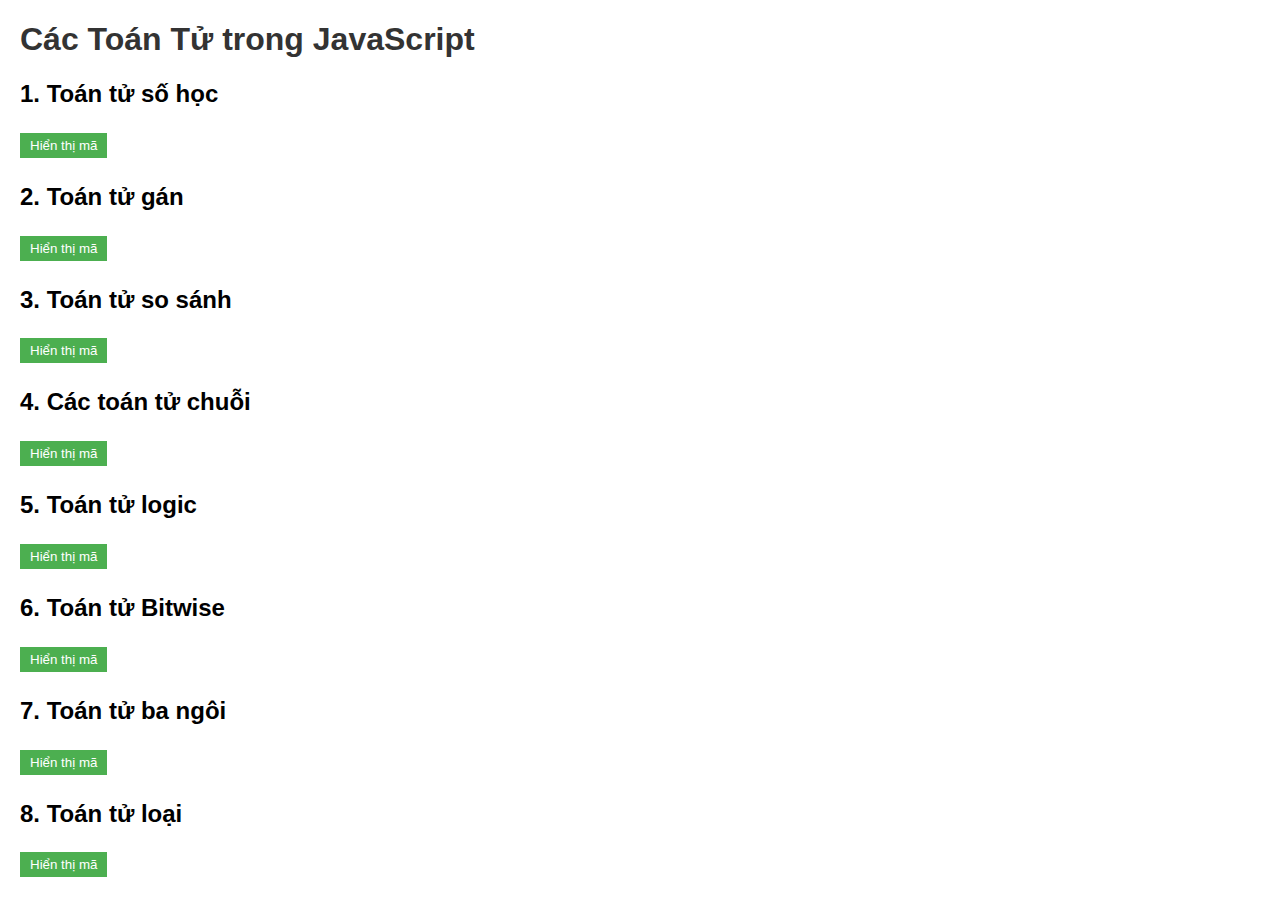
<file: src/muc6.html>
<!DOCTYPE html>
<html lang="vi">

<head>
    <meta charset="UTF-8">
    <meta name="viewport" content="width=device-width, initial-scale=1.0">
    <title>Các Toán Tử trong JavaScript</title>
    <style>
        body {
        font-family: Arial, sans-serif;
        margin: 20px;
        }
        h1 {
        color: #333;
        }
        .code-container {
        margin-top: 10px;
        }
        .code-block {
        background-color: #f4f4f4;
        padding: 10px;
        border: 1px solid #ddd;
        overflow: auto;
        display: none;
        }
        .show-code-button {
        margin: 5px 0;
        padding: 5px 10px;
        background-color: #4CAF50; /* Màu nút */
        color: white;
        border: none;
        cursor: pointer;
        }
        .show-code-button:hover {
        background-color: #45a049;
        }
        </style>
</head>

<body>
    <h1>Các Toán Tử trong JavaScript</h1>

    <!-- Toán tử số học -->
    <h2>1. Toán tử số học</h2>
    <button class="show-code-button" onclick="toggleCode('arithmetic')">Hiển thị mã</button>
    <div id="arithmetic" class="code-block">
        <pre><code>// Toán tử số học
let a = 10;
let b = 5;
console.log(a + b); // Cộng: 15
console.log(a - b); // Trừ: 5
console.log(a * b); // Nhân: 50
console.log(a / b); // Chia: 2
console.log(a % b); // Lấy phần dư: 0
</code></pre>
    </div>

    <!-- Toán tử gán -->
    <h2>2. Toán tử gán</h2>
    <button class="show-code-button" onclick="toggleCode('assignment')">Hiển thị mã</button>
    <div id="assignment" class="code-block">
        <pre><code>// Toán tử gán
let x = 10; // Gán giá trị 10 cho x
x += 5; // Tương đương với x = x + 5, x bây giờ là 15
x -= 3; // Tương đương với x = x - 3, x bây giờ là 12
</code></pre>
    </div>

    <!-- Toán tử so sánh -->
    <h2>3. Toán tử so sánh</h2>
    <button class="show-code-button" onclick="toggleCode('comparison')">Hiển thị mã</button>
    <div id="comparison" class="code-block">
        <pre><code>// Toán tử so sánh
console.log(10 > 5); // Lớn hơn: true
console.log(10 < 5); // Nhỏ hơn: false
console.log(10 === 10); // Bằng: true
console.log(10 !== 5); // Khác: true
</code></pre>
    </div>

    <!-- Toán tử chuỗi -->
    <h2>4. Các toán tử chuỗi</h2>
    <button class="show-code-button" onclick="toggleCode('string')">Hiển thị mã</button>
    <div id="string" class="code-block">
        <pre><code>// Toán tử chuỗi
let firstName = "John";
let lastName = "Doe";
let fullName = firstName + " " + lastName; // Kết hợp chuỗi
console.log(fullName); // In ra: John Doe
</code></pre>
    </div>

    <!-- Toán tử logic -->
    <h2>5. Toán tử logic</h2>
    <button class="show-code-button" onclick="toggleCode('logical')">Hiển thị mã</button>
    <div id="logical" class="code-block">
        <pre><code>// Toán tử logic
console.log(true && false); // AND: false
console.log(true || false); // OR: true
console.log(!true); // NOT: false
</code></pre>
    </div>

    <!-- Toán tử Bitwise -->
    <h2>6. Toán tử Bitwise</h2>
    <button class="show-code-button" onclick="toggleCode('bitwise')">Hiển thị mã</button>
    <div id="bitwise" class="code-block">
        <pre><code>// Toán tử Bitwise
console.log(5 & 3); // AND: 1
console.log(5 | 3); // OR: 7
console.log(5 ^ 3); // XOR: 6
console.log(~5);   // NOT: -6
console.log(5 << 1); // Left shift: 10
console.log(5 >> 1); // Right shift: 2
</code></pre>
    </div>

    <!-- Toán tử ba ngôi -->
    <h2>7. Toán tử ba ngôi</h2>
    <button class="show-code-button" onclick="toggleCode('ternary')">Hiển thị mã</button>
    <div id="ternary" class="code-block">
        <pre><code>// Toán tử ba ngôi
let age = 18;
let result = (age >= 18) ? "Người lớn" : "Trẻ em";
console.log(result); // In ra: Người lớn
</code></pre>
    </div>

    <!-- Toán tử loại -->
    <h2>8. Toán tử loại</h2>
    <button class="show-code-button" onclick="toggleCode('typeof')">Hiển thị mã</button>
    <div id="typeof" class="code-block">
        <pre><code>// Toán tử loại
console.log(typeof 42); // Số: number
console.log(typeof "Hello"); // Chuỗi: string
console.log(typeof true); // Boolean: boolean
console.log(typeof {}); // Đối tượng: object
console.log(typeof []); // Mảng: object (Mảng cũng là một đối tượng trong JavaScript)
</code></pre>
    </div>

    <script>
        function toggleCode(id) {
            var codeBlock = document.getElementById(id);
            if (codeBlock.style.display === "none") {
                codeBlock.style.display = "block";
            } else {
                codeBlock.style.display = "none";
            }
        }
    </script>
</body>

</html>
</file>
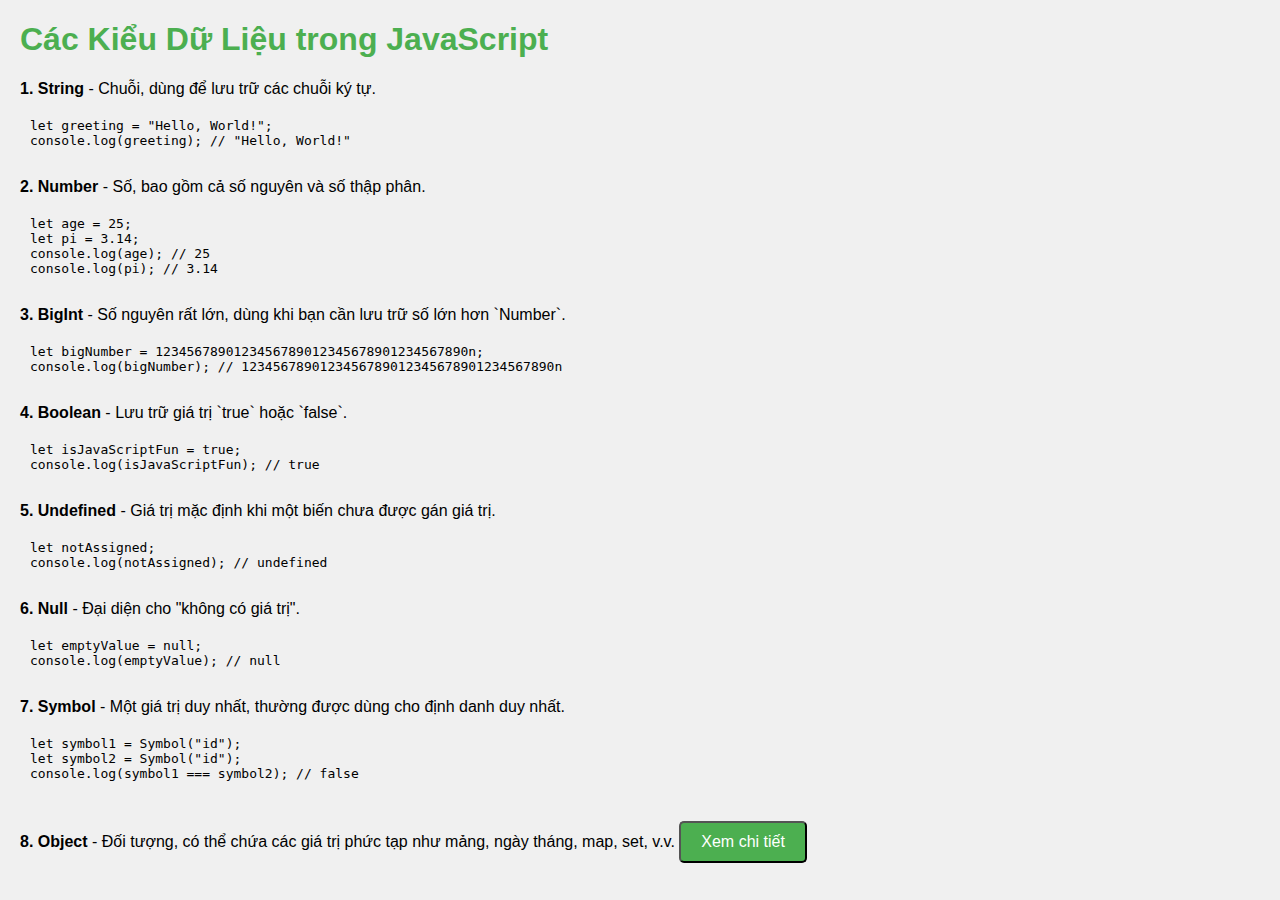
<file: src/muc7.html>
<!DOCTYPE html>
<html lang="vi">
<head>
  <meta charset="UTF-8">
  <meta name="viewport" content="width=device-width, initial-scale=1.0">
  <title>Kiểu Dữ Liệu JavaScript với Ví Dụ</title>
  <style>
    body {
      font-family: Arial, sans-serif;
      margin: 20px;
      background-color: #f0f0f0;
    }
    h1 {
      color: #4CAF50;
    }
    h2 {
      margin-top: 20px;
      color: #333;
    }
    .datatype {
      margin-bottom: 20px;
    }
    .button {
      display: inline-block;
      margin-top: 10px;
      padding: 10px 20px;
      background-color: #4CAF50;
      color: white;
      text-decoration: none;
      border-radius: 5px;
      font-size: 16px;
      cursor: pointer;
      transition: background-color 0.3s;
    }
    .button:hover {
      background-color: #45a049;
    }
    code {
      display: block;
      background-color: #f0f0f0;
      padding: 10px;
      margin-top: 10px;
      border-radius: 5px;
    }
    #details {
      display: none;
      margin-top: 20px;
      padding: 10px;
      background-color: white;
      border-radius: 5px;
      box-shadow: 0 0 10px rgba(0, 0, 0, 0.1);
    }
  </style>
</head>
<body>

  <h1>Các Kiểu Dữ Liệu trong JavaScript</h1>

  <div class="datatype">
    <strong>1. String</strong> - Chuỗi, dùng để lưu trữ các chuỗi ký tự.
    <code>
      let greeting = "Hello, World!";<br>
      console.log(greeting); // "Hello, World!"
    </code>
  </div>

  <div class="datatype">
    <strong>2. Number</strong> - Số, bao gồm cả số nguyên và số thập phân.
    <code>
      let age = 25;<br>
      let pi = 3.14;<br>
      console.log(age); // 25<br>
      console.log(pi);  // 3.14
    </code>
  </div>

  <div class="datatype">
    <strong>3. BigInt</strong> - Số nguyên rất lớn, dùng khi bạn cần lưu trữ số lớn hơn `Number`.
    <code>
      let bigNumber = 1234567890123456789012345678901234567890n;<br>
      console.log(bigNumber); // 1234567890123456789012345678901234567890n
    </code>
  </div>

  <div class="datatype">
    <strong>4. Boolean</strong> - Lưu trữ giá trị `true` hoặc `false`.
    <code>
      let isJavaScriptFun = true;<br>
      console.log(isJavaScriptFun); // true
    </code>
  </div>

  <div class="datatype">
    <strong>5. Undefined</strong> - Giá trị mặc định khi một biến chưa được gán giá trị.
    <code>
      let notAssigned;<br>
      console.log(notAssigned); // undefined
    </code>
  </div>

  <div class="datatype">
    <strong>6. Null</strong> - Đại diện cho "không có giá trị".
    <code>
      let emptyValue = null;<br>
      console.log(emptyValue); // null
    </code>
  </div>

  <div class="datatype">
    <strong>7. Symbol</strong> - Một giá trị duy nhất, thường được dùng cho định danh duy nhất.
    <code>
      let symbol1 = Symbol("id");<br>
      let symbol2 = Symbol("id");<br>
      console.log(symbol1 === symbol2); // false
    </code>
  </div>

  <div class="datatype">
    <strong>8. Object</strong> - Đối tượng, có thể chứa các giá trị phức tạp như mảng, ngày tháng, map, set, v.v.
    <button class="button" onclick="toggleDetails()">Xem chi tiết</button>
  </div>

  <div id="details">
    <h2>Đối tượng (Object) trong JavaScript</h2>
    <p>Đối tượng trong JavaScript có thể chứa cả các đối tượng có sẵn và các đối tượng do người dùng tự định nghĩa.</p>

    <h3>Các đối tượng có sẵn:</h3>
    <ul>
      <li>Objects</li>
      <li>Arrays</li>
      <li>Dates</li>
      <li>Maps</li>
      <li>Sets</li>
      <li>IntArrays</li>
      <li>FloatArrays</li>
      <li>Promises</li>
      <li>Và nhiều hơn nữa...</li>
    </ul>

    <h3>Ví dụ về đối tượng:</h3>
    <code>
      let person = &#123;<br>
      &nbsp;&nbsp;firstName: "John",<br>
      &nbsp;&nbsp;lastName: "Doe",<br>
      &nbsp;&nbsp;age: 30<br>
      &#125;;<br>
      console.log(person); // { firstName: "John", lastName: "Doe", age: 30 }
    </code>

    <h3>Ví dụ về mảng:</h3>
    <code>
      let fruits = ["Apple", "Banana", "Mango"];<br>
      console.log(fruits); // ["Apple", "Banana", "Mango"]
    </code>

    <h3>Ví dụ về Map:</h3>
    <code>
      let map = new Map();<br>
      map.set("name", "John");<br>
      map.set("age", 30);<br>
      console.log(map); // Map { "name" => "John", "age" => 30 }
    </code>

    <h3>Ví dụ về Promise:</h3>
    <code>
      let promise = new Promise(function(resolve, reject) &#123;<br>
      &nbsp;&nbsp;resolve("Promise thành công!");<br>
      &#125;);<br>
      promise.then(function(value) &#123;<br>
      &nbsp;&nbsp;console.log(value); // "Promise thành công!"<br>
      &#125;);
    </code>
  </div>

  <script>
    function toggleDetails() {
      const details = document.getElementById('details');
      if (details.style.display === 'none') {
        details.style.display = 'block';
      } else {
        details.style.display = 'none';
      }
    }
  </script>

</body>
</html>
</file>
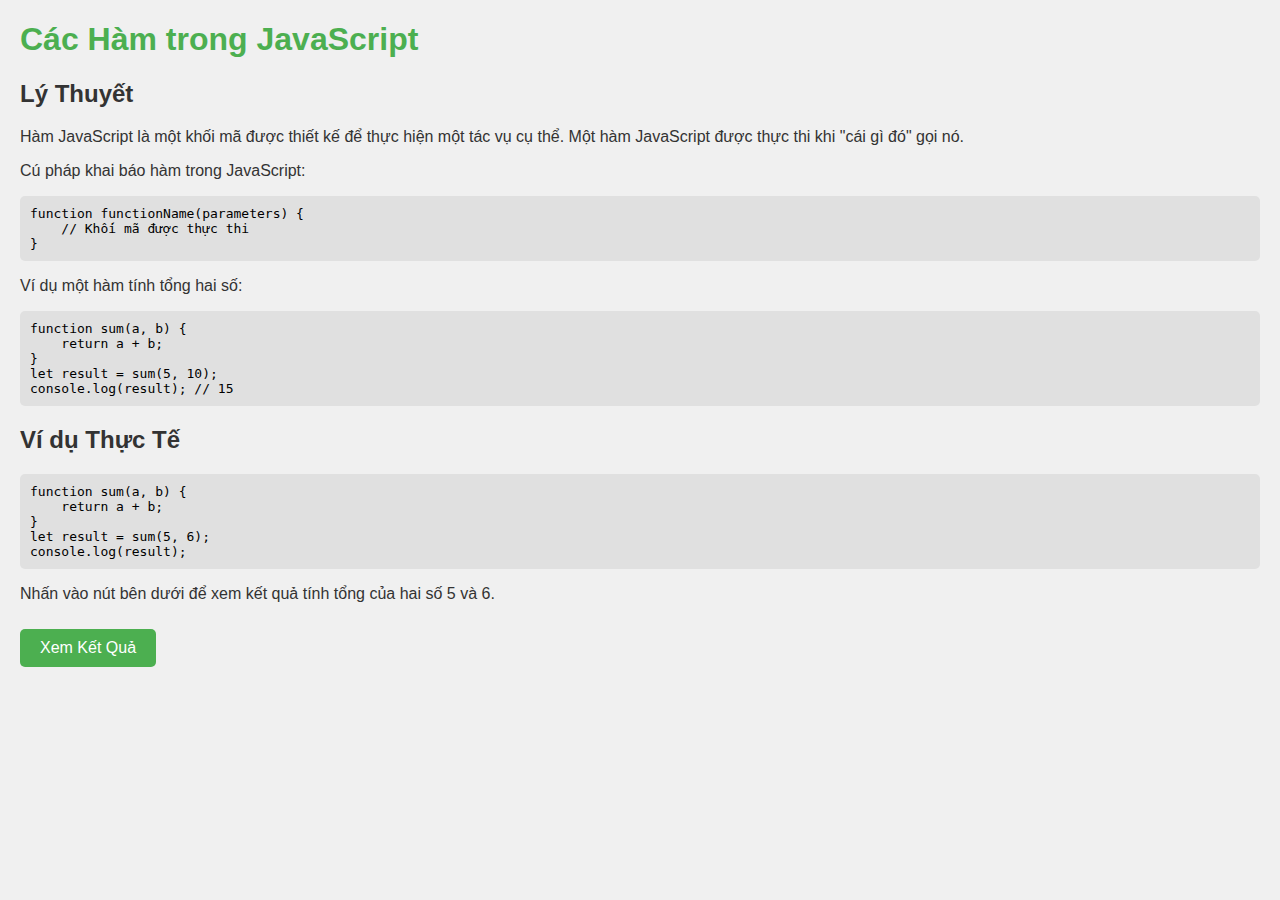
<file: src/muc8.html>
<!DOCTYPE html>
<html lang="vi">
<head>
  <meta charset="UTF-8">
  <meta name="viewport" content="width=device-width, initial-scale=1.0">
  <title>Các Hàm trong JavaScript</title>
  <style>
    body {
      font-family: Arial, sans-serif;
      margin: 20px;
      background-color: #f0f0f0;
    }
    h1 {
      color: #4CAF50;
    }
    h2 {
      color: #333;
    }
    p {
      font-size: 16px;
      color: #333;
    }
    code {
      display: block;
      background-color: #e0e0e0;
      padding: 10px;
      margin: 10px 0;
      border-radius: 5px;
    }
    .button {
      margin-top: 10px;
      padding: 10px 20px;
      background-color: #4CAF50;
      color: white;
      border-radius: 5px;
      font-size: 16px;
      cursor: pointer;
      border: none;
    }
    .button:hover {
      background-color: #45a049;
    }
    #output {
      margin-top: 20px;
      font-size: 18px;
      font-weight: bold;
      color: #4CAF50;
    }
  </style>
</head>
<body>

  <h1>Các Hàm trong JavaScript</h1>

  <h2>Lý Thuyết</h2>
  <p>Hàm JavaScript là một khối mã được thiết kế để thực hiện một tác vụ cụ thể. Một hàm JavaScript được thực thi khi "cái gì đó" gọi nó.</p>
  
  <p>Cú pháp khai báo hàm trong JavaScript:</p>
  <code>
    function functionName(parameters) { <br>
    &nbsp;&nbsp;&nbsp;&nbsp;// Khối mã được thực thi <br>
    }
  </code>

  <p>Ví dụ một hàm tính tổng hai số:</p>
  <code>
    function sum(a, b) { <br>
    &nbsp;&nbsp;&nbsp;&nbsp;return a + b; <br>
    } <br>
    let result = sum(5, 10); <br>
    console.log(result); // 15
  </code>

  <h2>Ví dụ Thực Tế</h2>
  <code>
    function sum(a, b) { <br>
    &nbsp;&nbsp;&nbsp;&nbsp;return a + b; <br>
    } <br>
    let result = sum(5, 6); <br>
    console.log(result);
  </code>
  <p>Nhấn vào nút bên dưới để xem kết quả tính tổng của hai số 5 và 6.</p>

  <button class="button" onclick="showResult()">Xem Kết Quả</button>

  <div id="output"></div>

  <script>
    // Hàm tính tổng hai số
    function sum(a, b) {
      return a + b;
    }

    // Hàm hiển thị kết quả lên giao diện
    function showResult() {
      let result = sum(5, 6);
      document.getElementById("output").innerText = "Kết quả của 5 + 6 là: " + result;
    }
  </script>

</body>
</html>
</file>
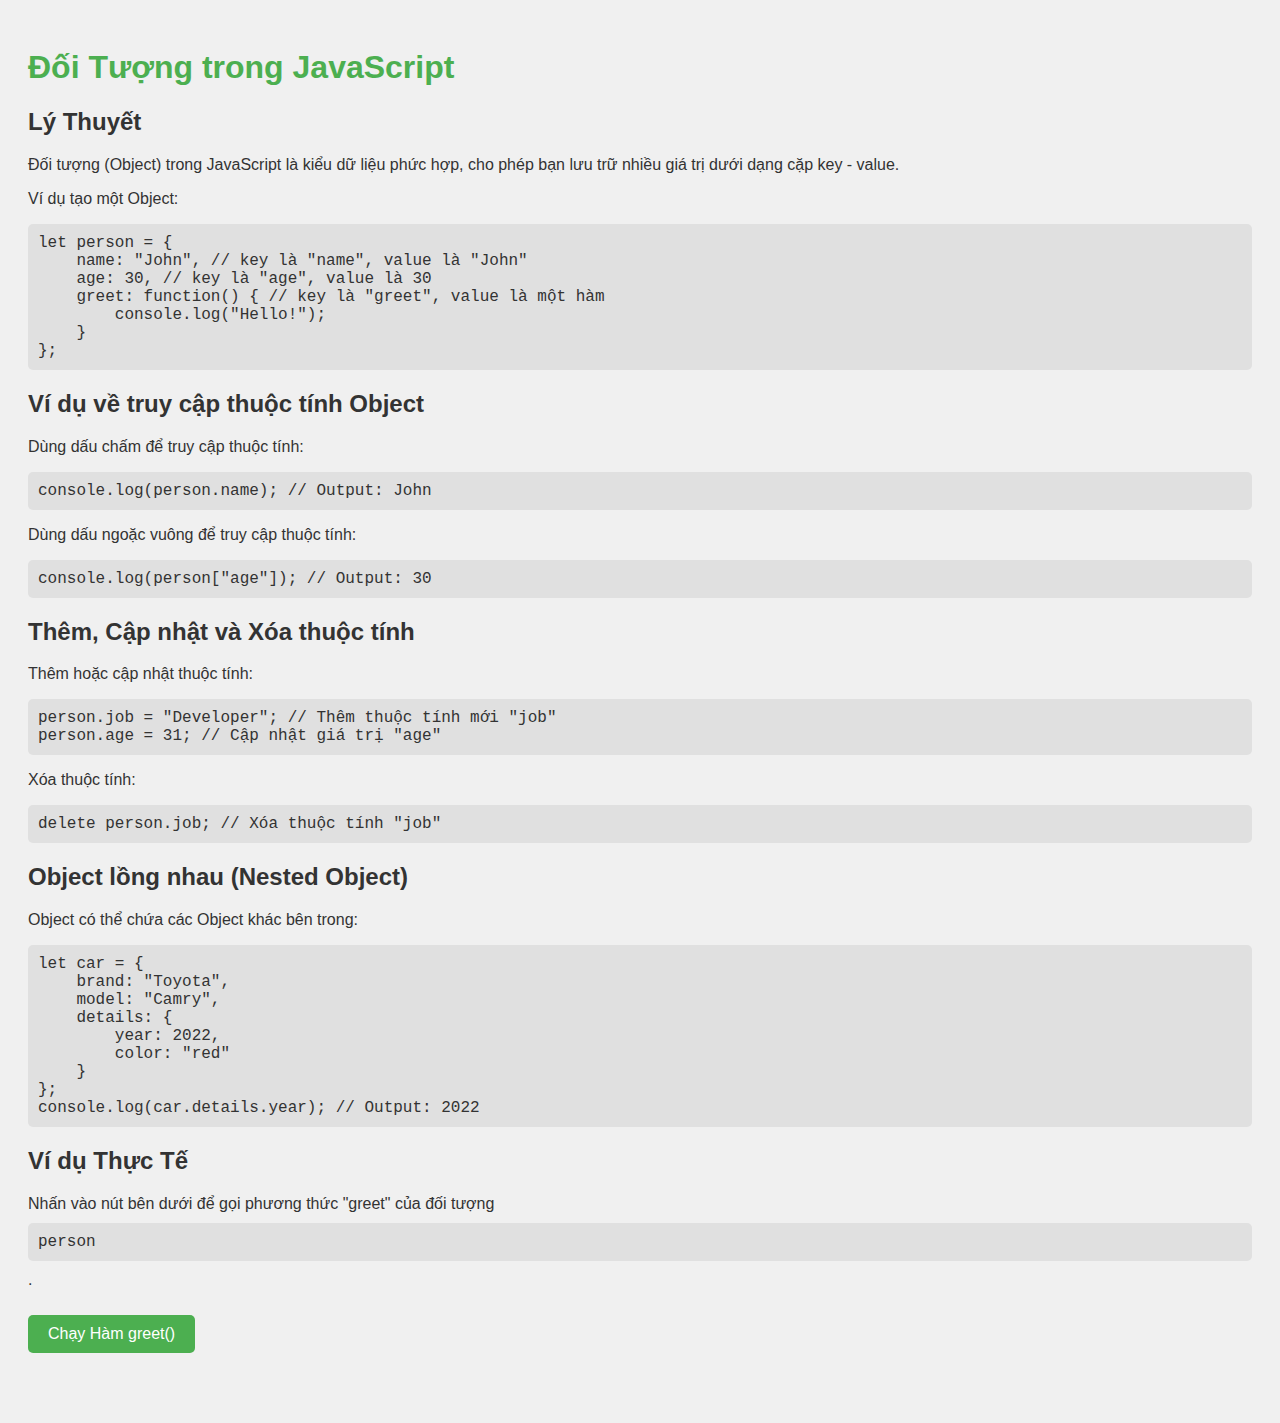
<file: src/muc9.html>
<!DOCTYPE html>
<html lang="vi">
<head>
  <meta charset="UTF-8">
  <meta name="viewport" content="width=device-width, initial-scale=1.0">
  <title>Đối Tượng trong JavaScript</title>
  <style>
    body {
      font-family: Arial, sans-serif;
      background-color: #f0f0f0;
      padding: 20px;
    }
    h1 {
      color: #4CAF50;
    }
    h2 {
      color: #333;
    }
    p, code {
      font-size: 16px;
      color: #333;
    }
    code {
      display: block;
      background-color: #e0e0e0;
      padding: 10px;
      margin: 10px 0;
      border-radius: 5px;
    }
    .button {
      margin-top: 10px;
      padding: 10px 20px;
      background-color: #4CAF50;
      color: white;
      border: none;
      border-radius: 5px;
      font-size: 16px;
      cursor: pointer;
    }
    .button:hover {
      background-color: #45a049;
    }
    #output {
      margin-top: 20px;
      font-size: 18px;
      font-weight: bold;
      color: #4CAF50;
    }
  </style>
</head>
<body>

  <h1>Đối Tượng trong JavaScript</h1>

  <h2>Lý Thuyết</h2>
  <p>Đối tượng (Object) trong JavaScript là kiểu dữ liệu phức hợp, cho phép bạn lưu trữ nhiều giá trị dưới dạng cặp key - value.</p>

  <p>Ví dụ tạo một Object:</p>
  <code>
    let person = { <br>
    &nbsp;&nbsp;&nbsp;&nbsp;name: "John",          // key là "name", value là "John" <br>
    &nbsp;&nbsp;&nbsp;&nbsp;age: 30,               // key là "age", value là 30 <br>
    &nbsp;&nbsp;&nbsp;&nbsp;greet: function() {    // key là "greet", value là một hàm <br>
    &nbsp;&nbsp;&nbsp;&nbsp;&nbsp;&nbsp;&nbsp;&nbsp;console.log("Hello!"); <br>
    &nbsp;&nbsp;&nbsp;&nbsp;} <br>
    };
  </code>

  <h2>Ví dụ về truy cập thuộc tính Object</h2>
  <p>Dùng dấu chấm để truy cập thuộc tính:</p>
  <code>console.log(person.name);  // Output: John</code>

  <p>Dùng dấu ngoặc vuông để truy cập thuộc tính:</p>
  <code>console.log(person["age"]);  // Output: 30</code>

  <h2>Thêm, Cập nhật và Xóa thuộc tính</h2>
  <p>Thêm hoặc cập nhật thuộc tính:</p>
  <code>
    person.job = "Developer";  // Thêm thuộc tính mới "job" <br>
    person.age = 31;           // Cập nhật giá trị "age"
  </code>

  <p>Xóa thuộc tính:</p>
  <code>delete person.job;  // Xóa thuộc tính "job"</code>

  <h2>Object lồng nhau (Nested Object)</h2>
  <p>Object có thể chứa các Object khác bên trong:</p>
  <code>
    let car = { <br>
    &nbsp;&nbsp;&nbsp;&nbsp;brand: "Toyota", <br>
    &nbsp;&nbsp;&nbsp;&nbsp;model: "Camry", <br>
    &nbsp;&nbsp;&nbsp;&nbsp;details: { <br>
    &nbsp;&nbsp;&nbsp;&nbsp;&nbsp;&nbsp;&nbsp;&nbsp;year: 2022, <br>
    &nbsp;&nbsp;&nbsp;&nbsp;&nbsp;&nbsp;&nbsp;&nbsp;color: "red" <br>
    &nbsp;&nbsp;&nbsp;&nbsp;} <br>
    }; <br>
    console.log(car.details.year);  // Output: 2022
  </code>

  <h2>Ví dụ Thực Tế</h2>
  <p>Nhấn vào nút bên dưới để gọi phương thức "greet" của đối tượng <code>person</code>.</p>

  <button class="button" onclick="showGreeting()">Chạy Hàm greet()</button>

  <div id="output"></div>

  <script>
    // Đối tượng person
    let person = {
      name: "John",
      age: 30,
      greet: function() {
        document.getElementById("output").innerText = "Hello! Tôi là " + this.name;
      }
    };

    // Hàm gọi phương thức greet
    function showGreeting() {
      person.greet();
    }
  </script>

</body>
</html>
</file>
<file: css/styles.css>
/* Ẩn thanh cuộn */
html {
    scrollbar-width: none;
    /* Ẩn thanh cuộn trong Firefox */
}

body {
    -ms-overflow-style: none;
    /* Ẩn thanh cuộn trong Internet Explorer và Edge */
    overflow-y: scroll;
    background-color: #7f8c8d;
}

body::-webkit-scrollbar {
    display: none;
    /* Ẩn thanh cuộn trong Chrome, Safari và Opera */
}

/* Menu styles */
.navbar {
    display: flex;
    justify-content: space-between;
    align-items: center;
    background-color: #3498db;
    padding: 10px 20px;
    position: fixed;
    top: 0;
    left: 0;
    width: 100%;
    box-shadow: 0 4px 8px rgba(0, 0, 0, 0.1);
}

.navbar a {
    color: white;
    text-decoration: none;
    font-size: 1.2em;
    font-weight: bold;
}

.navbar .left {
    text-align: left;
}

.navbar .right {
    padding-right: 50px;
    text-align: right;
}

/* Main container styles */
.container {
    max-width: 900px;
    margin: 100px auto 0 auto;
    /* Adjust for fixed navbar */
    padding: 40px 20px;
    background-color: #fff;
    box-shadow: 0 4px 8px rgba(0, 0, 0, 0.1);
    border-radius: 10px;
}

h1 {
    text-align: center;
    color: #34495e;
    font-size: 2.5em;
    margin-bottom: 30px;
    letter-spacing: 1px;
}

h2 {
    color: #2980b9;
    font-size: 1.5em;
    margin-bottom: 15px;
    border-bottom: 2px solid #dcdcdc;
    padding-bottom: 5px;
}

p {
    font-size: 1.1em;
    margin-bottom: 20px;
    color: #7f8c8d;
}

.button-container {
    margin: 20px 0;
}

.button {
    display: inline-block;
    padding: 12px 25px;
    background-color: #3498db;
    color: white;
    font-size: 1em;
    border-radius: 50px;
    text-decoration: none;
    transition: all 0.3s ease;
    box-shadow: 0 4px 10px rgba(0, 0, 0, 0.1);
}

.button:hover {
    background-color: #1abc9c;
    transform: translateY(-5px);
    box-shadow: 0 6px 12px rgba(0, 0, 0, 0.15);
}

@media (max-width: 768px) {
    h1 {
        font-size: 2em;
    }

    h2 {
        font-size: 1.3em;
    }

    .button {
        padding: 10px 20px;
    }

    .navbar {
        flex-direction: column;
    }

    .navbar .left {
        display: none;
    }

    .navbar .right {
        text-align: center;
        margin-top: 10px;
    }
}

/* Footer styles */
.footer {
    background-color: #7f8c8d;
    color: white;
    text-align: center;
    padding: 10px 0;
    bottom: 0;
    left: 0;
    width: 100%;
}

.footer h3 {
    margin: 0;
    font-size: 0.9em;
}

.footer .copyright {
    font-size: 1.1em;
}
</file>
<file: css/style1.css>
body {
    font-family: Arial, sans-serif;
    margin: 20px;
}

h1 {
    color: #333;
}

h2 {
    color: #555;
}

.code-container {
    margin-top: 10px;
}

.code-block {
    background-color: #f4f4f4;
    padding: 10px;
    border: 1px solid #ddd;
    overflow: auto;
    display: none;
}

.show-code-button {
    margin: 5px 0;
    padding: 5px 10px;
    background-color: #4CAF50;
    /* Màu nút */
    color: white;
    border: none;
    cursor: pointer;
}

.show-code-button:hover {
    background-color: #45a049;
}
</file>
